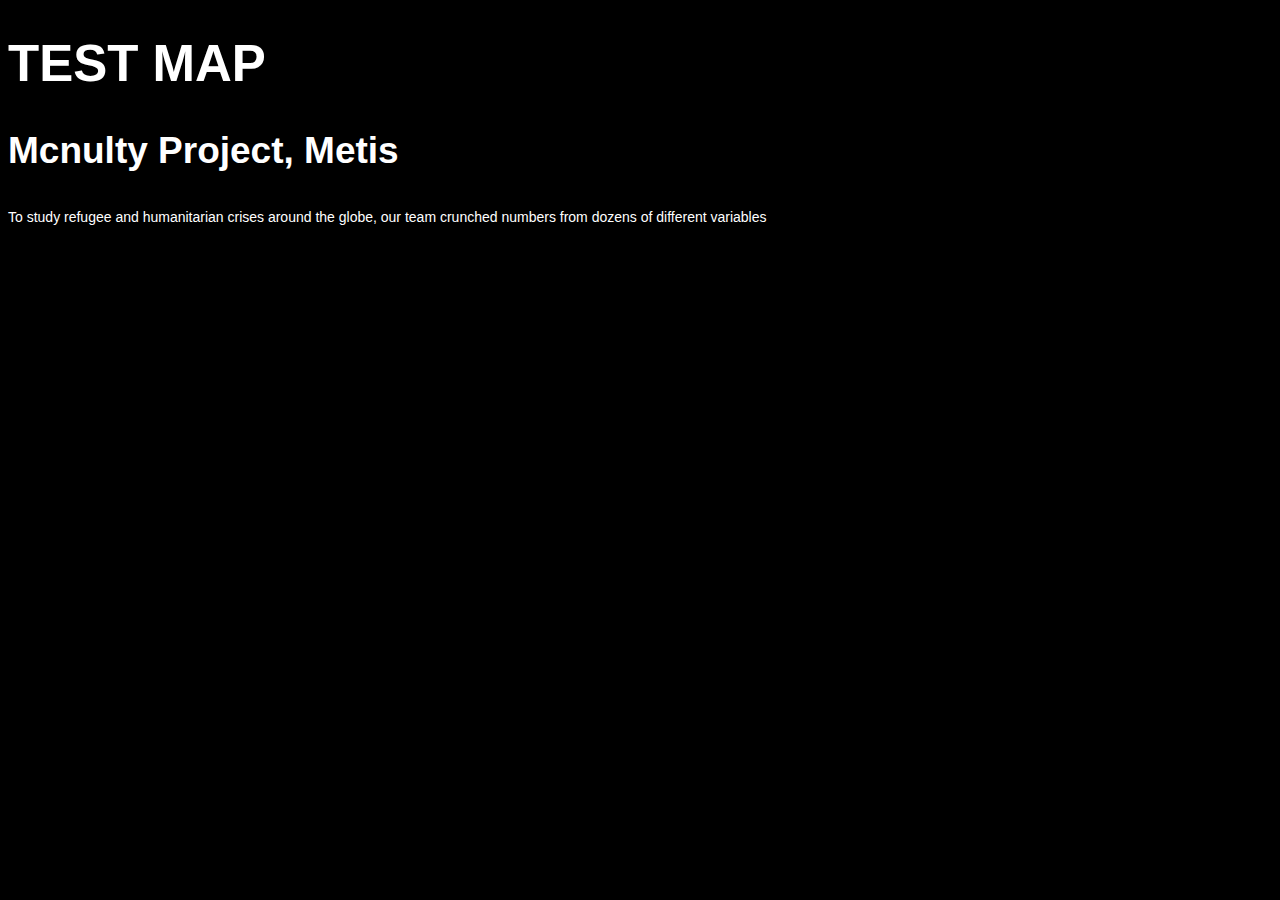
<file: website/index.html>
<!DOCTYPE html>
<!-- The needs, in priority importance:
- I'm assuming we will need to add country data to the .tsv file - is there a better way?
- Countries must be colored by ranking code, right now they're colored in the CSS.
- Pinch and zoom freehand options?
- We'll need to add an info box to appear whenever a country is selected by the dropdown list. 
- We should give the globe the ability to be dragged and clicked. 
- If the CSS starts to become ungainly, move it to a separate file. 
-->
<html lang="en">
<head>
<meta charset="utf-8">
<title>TEST MAP</title>
<script src="http://d3js.org/d3.v3.min.js"></script>
<script src="http://d3js.org/topojson.v1.min.js"></script>
<script src="http://d3js.org/queue.v1.min.js"></script>
</head>
<style type="text/css">

body {
  background: #000000
}

p
  {
  font-size:14px;
  font-family:arial;
  color:white;
  }
h1
  {
  font-size:51px;
  font-family:arial;
  color:white;
  }
h3
  {
  font-size:37px;
  font-family:arial;
  color:white;
  }


.water {
  fill: #00248F;
}

.land {
  stroke: #FFF;
  stroke-width: 0.7px;
}

.land:hover {
  stroke-width: 1px;
}

.focused {
  stroke-width: 1px;
}

select {
  position: absolute;
  top: 20px;
  left: 580px;
  border: solid #ccc 1px;
  padding: 3px;
  box-shadow: inset 1px 1px 2px #ddd8dc;
}

.countryTooltip {
  position: absolute;
  display: none;
  pointer-events: none;
  background: #fff;
  padding: 5px;
  text-align: left;
  border: solid #ccc 1px;
  color: #666;
  font-size: 14px;
  font-family: sans-serif;
}

</style>
<body>
<h1>TEST MAP</h1>
<h3>Mcnulty Project, Metis</h3>
<p>To study refugee and humanitarian crises around the globe, our team crunched numbers from dozens of different variables</p>







  <script>

  var width = 600,
  height = 500,
  sens = 0.25,
  focused;

  //Setting projection. Don't touch this. SERIOUSLY DONT TOUCH THIS OMG 

  var projection = d3.geo.orthographic()
  .scale(245)
  .rotate([0, 0])
  .translate([width / 2, height / 2])
  .clipAngle(90);

  var path = d3.geo.path()
  .projection(projection);

  //SVG container

  var svg = d3.select("body").append("svg")
  .attr("width", width)
  .attr("height", height);



  //Adding water

  svg.append("path")
  .datum({type: "Sphere"})
  .attr("class", "water")
  .attr("d", path);

  var countryTooltip = d3.select("body").append("div").attr("class", "countryTooltip"),
  countryList = d3.select("body").append("select").attr("countryname", "countries");

// This calls up our json and tsv of shapes of countries and their names. 
  queue()
  .defer(d3.json, "https://raw.githubusercontent.com/emilyhoughkovacs/humanitarian_unrest_classifier/master/D3%20index/world-110m.json")
  .defer(d3.tsv, "https://raw.githubusercontent.com/emilyhoughkovacs/humanitarian_unrest_classifier/master/D3%20index/moved.tsv")
  .await(ready);
  //world-110m-country-names.tsv
  //randomnums.tsv
  //Main function

  function ready(error, world, countryData) {

    var countryById = {},
    countries = topojson.feature(world, world.objects.countries).features;

    var colorById = {};
    //Adding countries to select. Don't touch this. 

    countryData.forEach(function(d) {
      countryById[d.id] = d.name;
      colorById[d.id] = d.colortest;
      option = countryList.append("option");
      option.text(d.name);
      option.property("value", d.id)
    });

    // Would we need to put additional country data here? 
    // in the above function we should append the correct colors for the countries from class, so when we create the var "world"

    // Right here is the color testing 
    var colorscale = d3.scale.category20();
    //var colornames = 
    //Drawing countries on the globe. Don't touch this either 


    var world = svg.selectAll("path.land")
    .data(countries)
    .enter().append("path")
    .attr("class", "land")
    .attr("d", path)
    .style("fill", function(d,i) { return colorscale(colorById[d.id]); })
    //Drag event. Modify this here to control the movement of the globe - we want freehand based on the other model, pinch and zoom is dangerous, can we use a JS slider? http://andreruffert.github.io/rangeslider.js/?utm_content=buffer3f382&utm_medium=social&utm_source=twitter.com&utm_campaign=buffer

    .call(d3.behavior.drag()
      .origin(function() { var r = projection.rotate(); return {x: r[0] / sens, y: -r[1] / sens}; })
      .on("drag", function() {
        var rotate = projection.rotate();
        projection.rotate([d3.event.x * sens, -d3.event.y * sens, rotate[2]]);
        svg.selectAll("path.land").attr("d", path);
        svg.selectAll(".focused").classed("focused", focused = false);
      }))

    //Mouse events: Do we want to allow for on-click shifting between country selected? 

    .on("mouseover", function(d) {
      countryTooltip.text(countryById[d.id])
      .style("left", (d3.event.pageX + 7) + "px")
      .style("top", (d3.event.pageY - 15) + "px")
      .style("display", "block")
      .style("opacity", 1);
    })
    .on("mouseout", function(d) {
      countryTooltip.style("opacity", 0)
      .style("display", "none");
    })
    .on("mousemove", function(d) {
      countryTooltip.style("left", (d3.event.pageX + 7) + "px")
      .style("top", (d3.event.pageY - 15) + "px");
    });

    //Country focus on option select. This helps direct the spinning of the globe and centers the country selected on the dropdown menu.
    // Map zooming from mbostock: http://bl.ocks.org/mbostock/6242308

    d3.select("select").on("change", function() {
      var rotate = projection.rotate(),
      focusedCountry = country(countries, this),
      p = d3.geo.centroid(focusedCountry);

      svg.selectAll(".focused").classed("focused", focused = false);

    //Globe rotating: Probably leave this here alone, operates mostly off the dropdown menu 

    (function transition() {
      d3.transition()
      .duration(2500)
      .tween("rotate", function() {
        var r = d3.interpolate(projection.rotate(), [-p[0], -p[1]]);
        return function(t) {
          projection.rotate(r(t));
          svg.selectAll("path").attr("d", path)
          .classed("focused", function(d, i) { return d.id == focusedCountry.id ? focused = d : false; });
        };
      })
      })();
    });

    function country(cnt, sel) { 
      for(var i = 0, l = cnt.length; i < l; i++) {
        if(cnt[i].id == sel.value) {return cnt[i];}
      }
    };

  };
  </script>
</body>
</html>
</file>
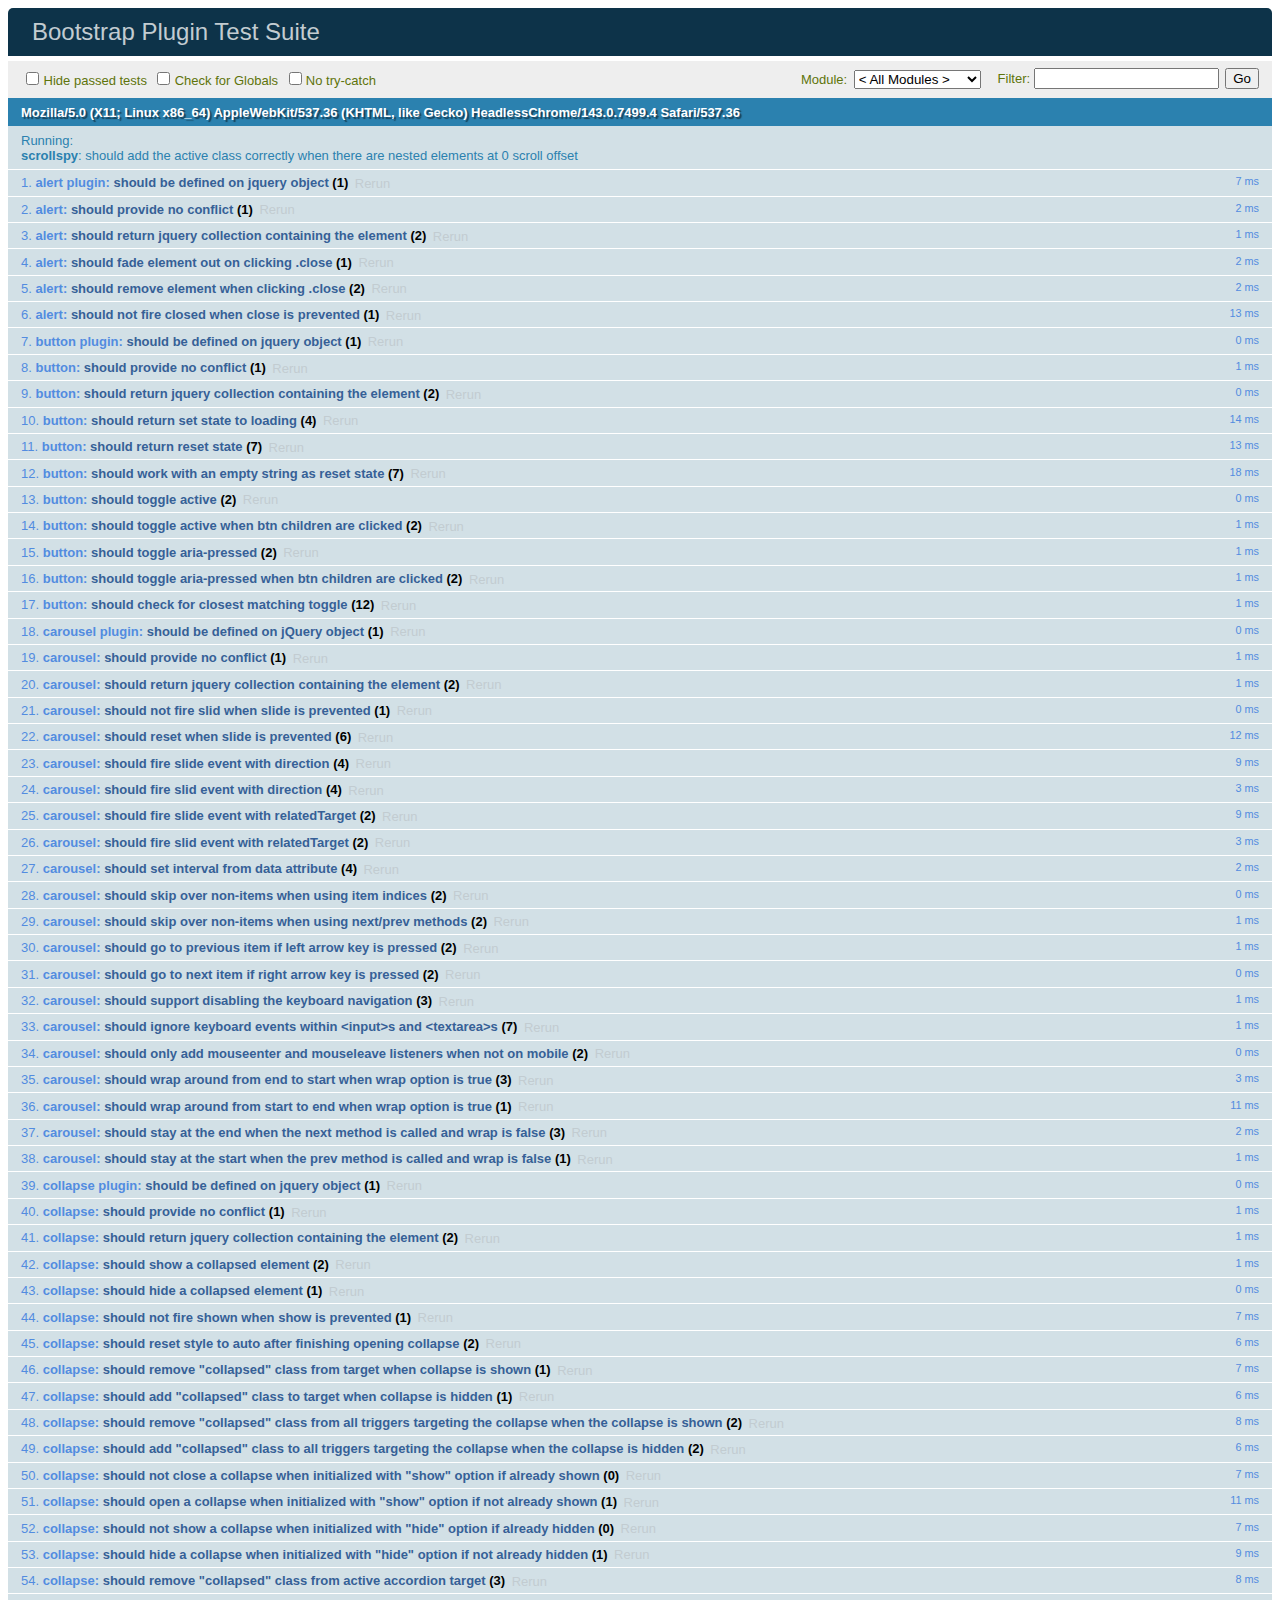
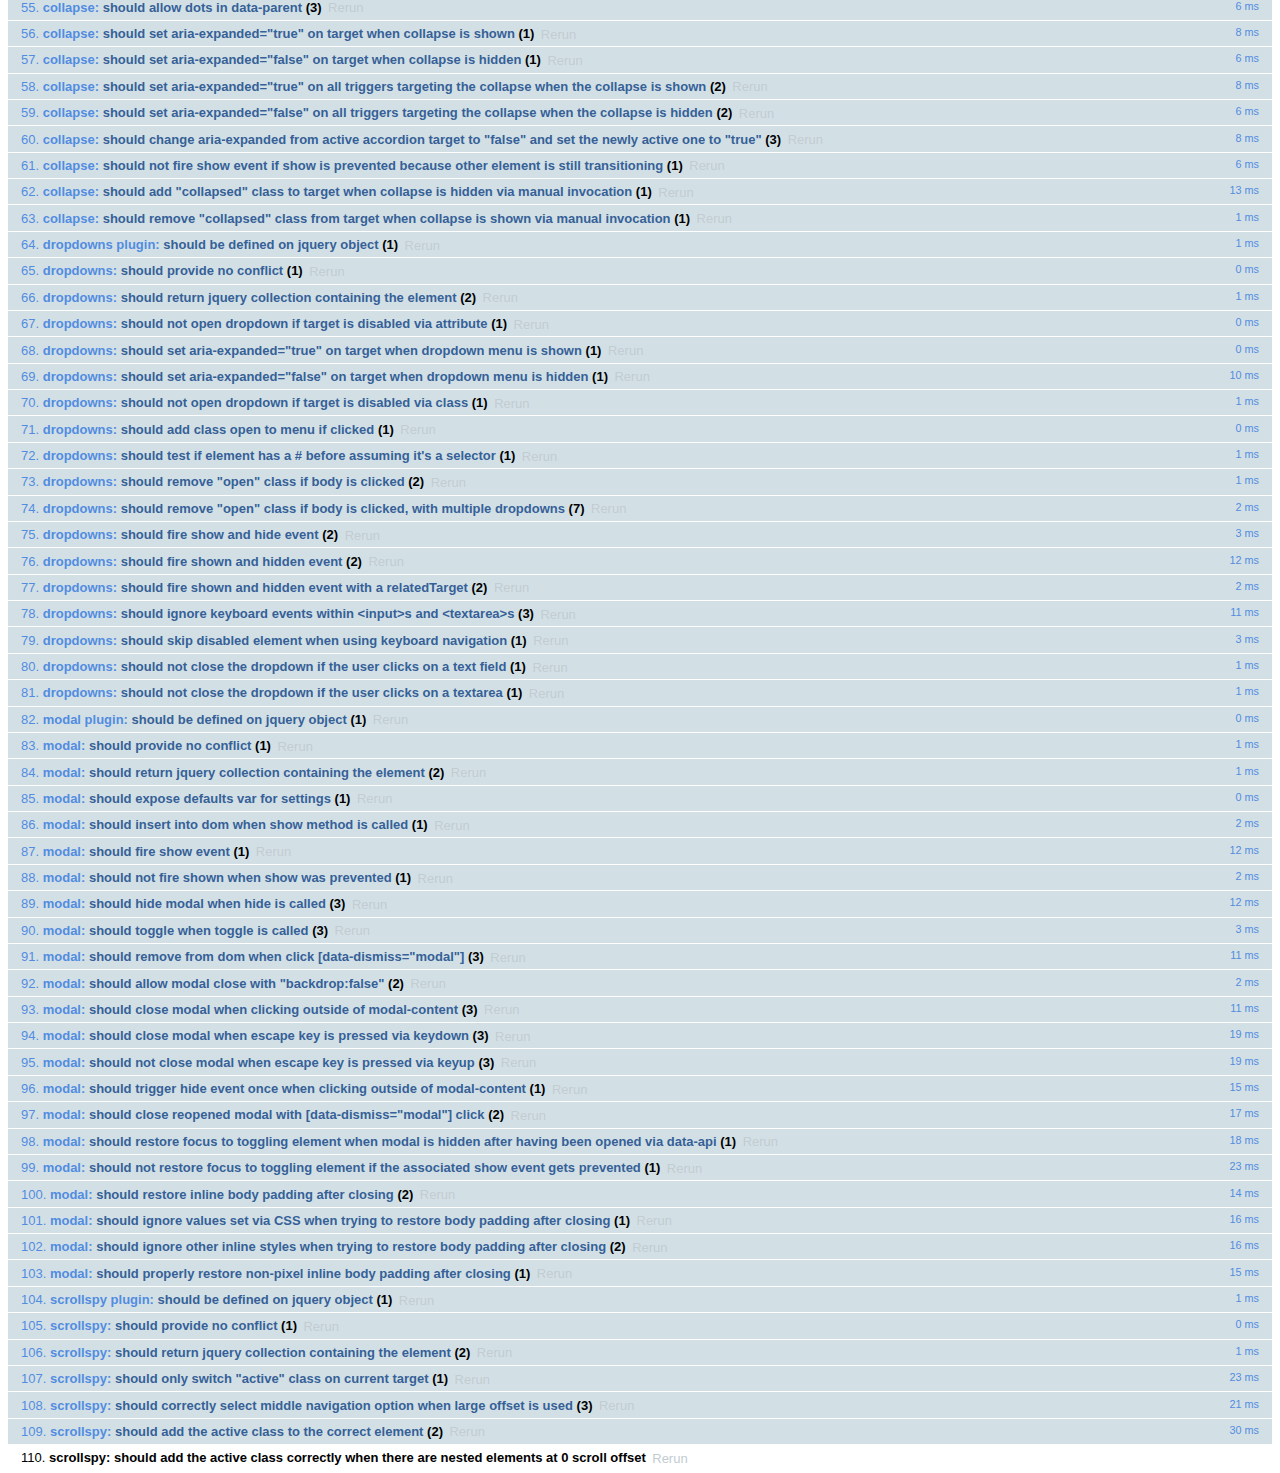
<file: website/bootstrap_site/js/tests/index.html>
<!DOCTYPE html>
<html>
  <head>
    <meta charset="utf-8">
    <title>Bootstrap Plugin Test Suite</title>
    <meta name="viewport" content="width=device-width, initial-scale=1">

    <!-- jQuery -->
    <script src="vendor/jquery.min.js"></script>
    <script>
      // Disable jQuery event aliases to ensure we don't accidentally use any of them
      (function () {
        var eventAliases = [
          'blur',
          'focus',
          'focusin',
          'focusout',
          'load',
          'resize',
          'scroll',
          'unload',
          'click',
          'dblclick',
          'mousedown',
          'mouseup',
          'mousemove',
          'mouseover',
          'mouseout',
          'mouseenter',
          'mouseleave',
          'change',
          'select',
          'submit',
          'keydown',
          'keypress',
          'keyup',
          'error',
          'contextmenu',
          'hover',
          'bind',
          'unbind',
          'delegate',
          'undelegate'
        ]
        for (var i = 0; i < eventAliases.length; i++) {
          $.fn[eventAliases[i]] = undefined
        }
      })()
    </script>

    <!-- QUnit -->
    <link rel="stylesheet" href="vendor/qunit.css" media="screen">
    <script src="vendor/qunit.js"></script>
    <script>
      // See https://github.com/axemclion/grunt-saucelabs#test-result-details-with-qunit
      var log = []
      // Require assert.expect in each test
      QUnit.config.requireExpects = true
      QUnit.done(function (testResults) {
        var tests = []
        for (var i = 0, len = log.length; i < len; i++) {
          var details = log[i]
          tests.push({
            name: details.name,
            result: details.result,
            expected: details.expected,
            actual: details.actual,
            source: details.source
          })
        }
        testResults.tests = tests

        window.global_test_results = testResults
      })

      QUnit.testStart(function (testDetails) {
        $(window).scrollTop(0)
        QUnit.log(function (details) {
          if (!details.result) {
            details.name = testDetails.name
            log.push(details)
          }
        })
      })

      // Cleanup
      QUnit.testDone(function () {
        $('#qunit-fixture').empty()
        $('#modal-test, .modal-backdrop').remove()
      })

      // Display fixture on-screen on iOS to avoid false positives
      if (/iPhone|iPad|iPod/.test(navigator.userAgent)) {
        QUnit.begin(function() {
          $('#qunit-fixture').css({ top: 0, left: 0 })
        })

        QUnit.done(function () {
          $('#qunit-fixture').css({ top: '', left: '' })
        })
      }

      // Disable deprecated global QUnit method aliases in preparation for QUnit v2
      (function () {
        var methodNames = [
          'async',
          'asyncTest',
          'deepEqual',
          'equal',
          'expect',
          'module',
          'notDeepEqual',
          'notEqual',
          'notPropEqual',
          'notStrictEqual',
          'ok',
          'propEqual',
          'push',
          'start',
          'stop',
          'strictEqual',
          'test',
          'throws'
        ];
        for (var i = 0; i < methodNames.length; i++) {
          var methodName = methodNames[i];
          window[methodName] = undefined;
        }
      })();
    </script>

    <!-- Plugin sources -->
    <script>$.support.transition = false</script>
    <script src="../../js/alert.js"></script>
    <script src="../../js/button.js"></script>
    <script src="../../js/carousel.js"></script>
    <script src="../../js/collapse.js"></script>
    <script src="../../js/dropdown.js"></script>
    <script src="../../js/modal.js"></script>
    <script src="../../js/scrollspy.js"></script>
    <script src="../../js/tab.js"></script>
    <script src="../../js/tooltip.js"></script>
    <script src="../../js/popover.js"></script>
    <script src="../../js/affix.js"></script>

    <!-- Unit tests -->
    <script src="unit/alert.js"></script>
    <script src="unit/button.js"></script>
    <script src="unit/carousel.js"></script>
    <script src="unit/collapse.js"></script>
    <script src="unit/dropdown.js"></script>
    <script src="unit/modal.js"></script>
    <script src="unit/scrollspy.js"></script>
    <script src="unit/tab.js"></script>
    <script src="unit/tooltip.js"></script>
    <script src="unit/popover.js"></script>
    <script src="unit/affix.js"></script>

  </head>
  <body>
    <div id="qunit-container">
      <div id="qunit"></div>
      <div id="qunit-fixture"></div>
    </div>
  </body>
</html>
</file>
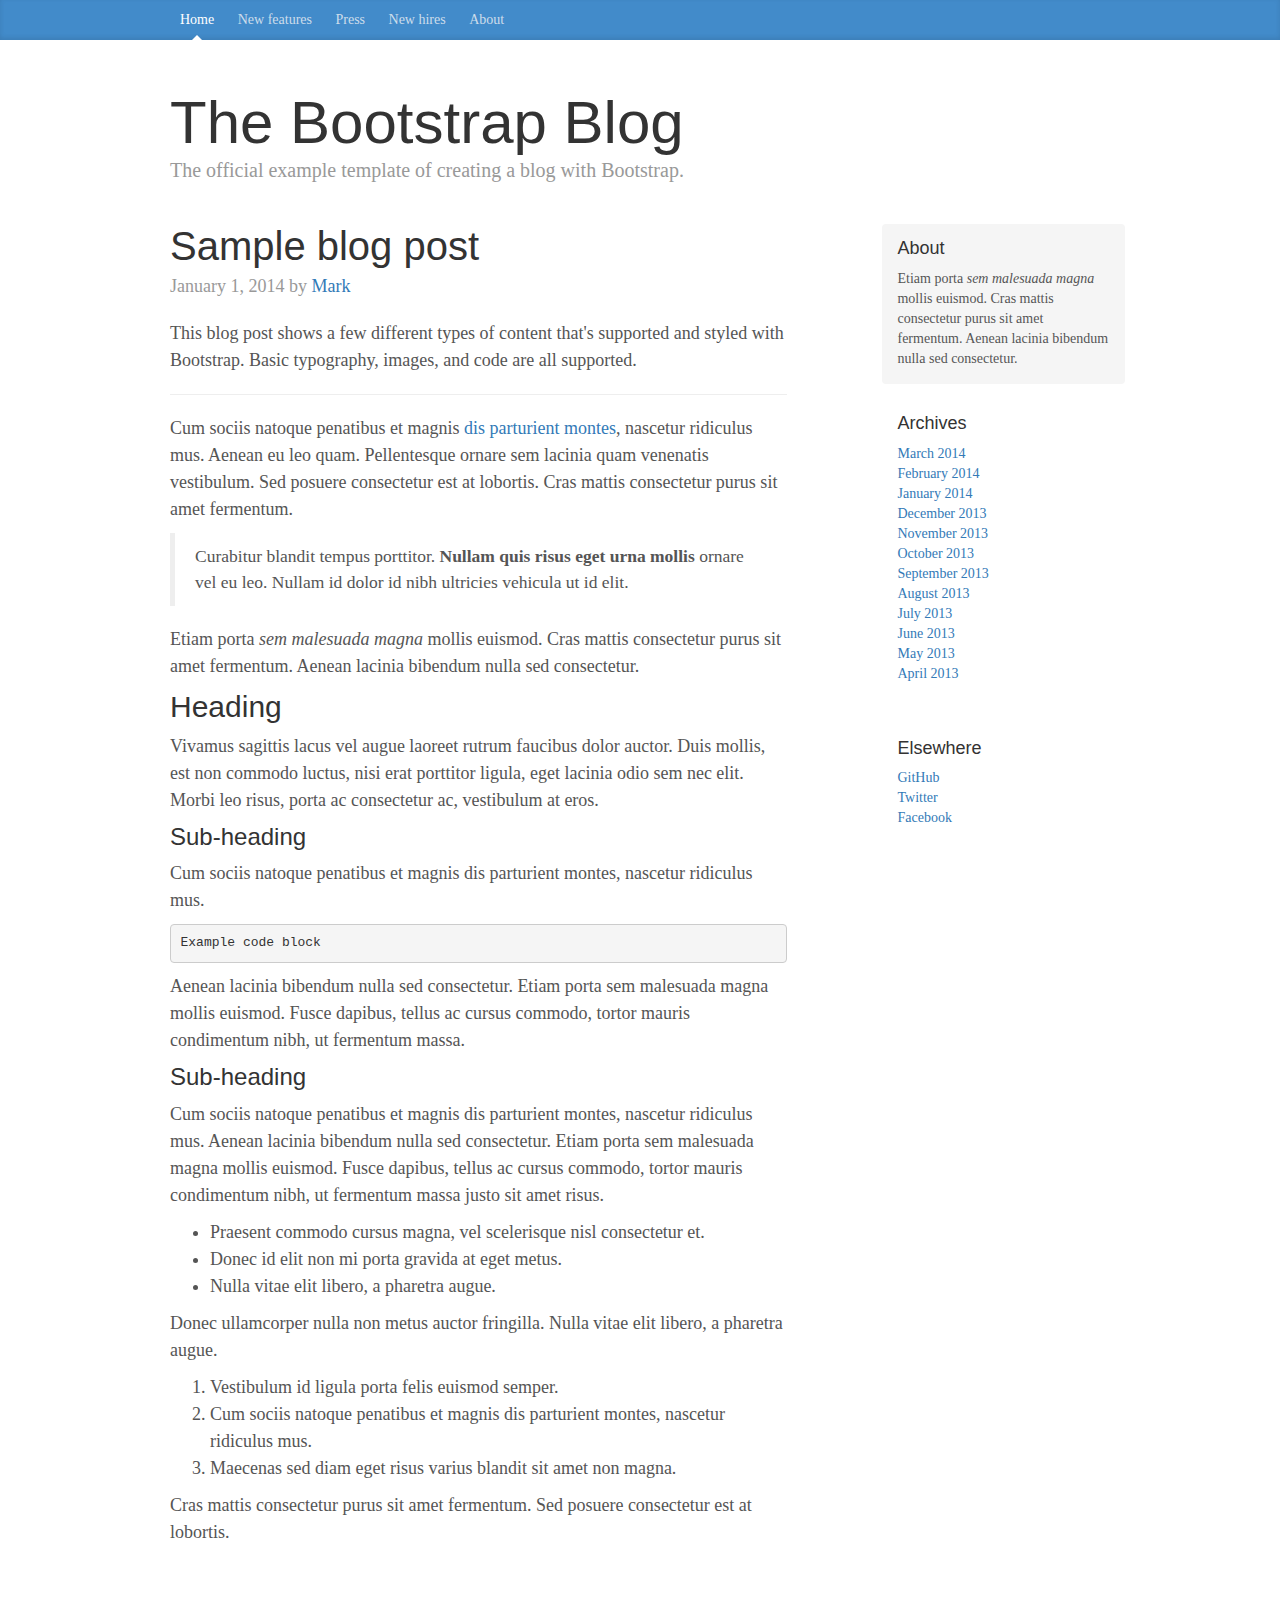
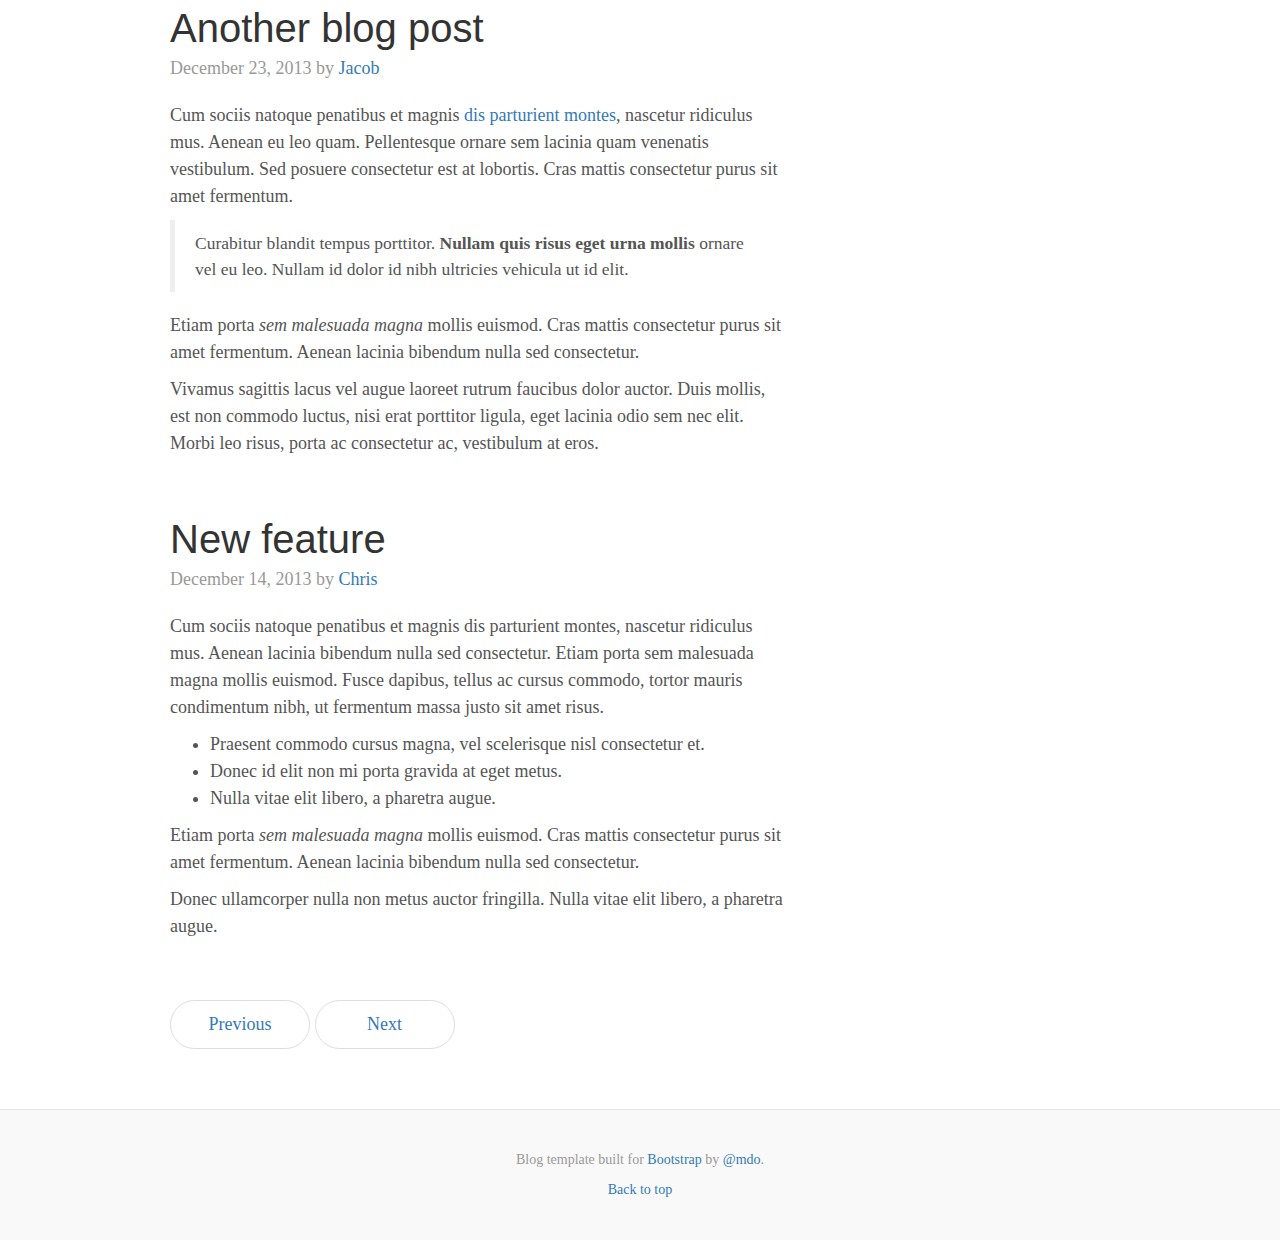
<file: website/bootstrap_site/docs/examples/blog/index.html>
<!DOCTYPE html>
<html lang="en">
  <head>
    <meta charset="utf-8">
    <meta http-equiv="X-UA-Compatible" content="IE=edge">
    <meta name="viewport" content="width=device-width, initial-scale=1">
    <!-- The above 3 meta tags *must* come first in the head; any other head content must come *after* these tags -->
    <meta name="description" content="">
    <meta name="author" content="">
    <link rel="icon" href="../../favicon.ico">

    <title>Blog Template for Bootstrap</title>

    <!-- Bootstrap core CSS -->
    <link href="../../dist/css/bootstrap.min.css" rel="stylesheet">

    <!-- IE10 viewport hack for Surface/desktop Windows 8 bug -->
    <link href="../../assets/css/ie10-viewport-bug-workaround.css" rel="stylesheet">

    <!-- Custom styles for this template -->
    <link href="blog.css" rel="stylesheet">

    <!-- Just for debugging purposes. Don't actually copy these 2 lines! -->
    <!--[if lt IE 9]><script src="../../assets/js/ie8-responsive-file-warning.js"></script><![endif]-->
    <script src="../../assets/js/ie-emulation-modes-warning.js"></script>

    <!-- HTML5 shim and Respond.js for IE8 support of HTML5 elements and media queries -->
    <!--[if lt IE 9]>
      <script src="https://oss.maxcdn.com/html5shiv/3.7.2/html5shiv.min.js"></script>
      <script src="https://oss.maxcdn.com/respond/1.4.2/respond.min.js"></script>
    <![endif]-->
  </head>

  <body>

    <div class="blog-masthead">
      <div class="container">
        <nav class="blog-nav">
          <a class="blog-nav-item active" href="#">Home</a>
          <a class="blog-nav-item" href="#">New features</a>
          <a class="blog-nav-item" href="#">Press</a>
          <a class="blog-nav-item" href="#">New hires</a>
          <a class="blog-nav-item" href="#">About</a>
        </nav>
      </div>
    </div>

    <div class="container">

      <div class="blog-header">
        <h1 class="blog-title">The Bootstrap Blog</h1>
        <p class="lead blog-description">The official example template of creating a blog with Bootstrap.</p>
      </div>

      <div class="row">

        <div class="col-sm-8 blog-main">

          <div class="blog-post">
            <h2 class="blog-post-title">Sample blog post</h2>
            <p class="blog-post-meta">January 1, 2014 by <a href="#">Mark</a></p>

            <p>This blog post shows a few different types of content that's supported and styled with Bootstrap. Basic typography, images, and code are all supported.</p>
            <hr>
            <p>Cum sociis natoque penatibus et magnis <a href="#">dis parturient montes</a>, nascetur ridiculus mus. Aenean eu leo quam. Pellentesque ornare sem lacinia quam venenatis vestibulum. Sed posuere consectetur est at lobortis. Cras mattis consectetur purus sit amet fermentum.</p>
            <blockquote>
              <p>Curabitur blandit tempus porttitor. <strong>Nullam quis risus eget urna mollis</strong> ornare vel eu leo. Nullam id dolor id nibh ultricies vehicula ut id elit.</p>
            </blockquote>
            <p>Etiam porta <em>sem malesuada magna</em> mollis euismod. Cras mattis consectetur purus sit amet fermentum. Aenean lacinia bibendum nulla sed consectetur.</p>
            <h2>Heading</h2>
            <p>Vivamus sagittis lacus vel augue laoreet rutrum faucibus dolor auctor. Duis mollis, est non commodo luctus, nisi erat porttitor ligula, eget lacinia odio sem nec elit. Morbi leo risus, porta ac consectetur ac, vestibulum at eros.</p>
            <h3>Sub-heading</h3>
            <p>Cum sociis natoque penatibus et magnis dis parturient montes, nascetur ridiculus mus.</p>
            <pre><code>Example code block</code></pre>
            <p>Aenean lacinia bibendum nulla sed consectetur. Etiam porta sem malesuada magna mollis euismod. Fusce dapibus, tellus ac cursus commodo, tortor mauris condimentum nibh, ut fermentum massa.</p>
            <h3>Sub-heading</h3>
            <p>Cum sociis natoque penatibus et magnis dis parturient montes, nascetur ridiculus mus. Aenean lacinia bibendum nulla sed consectetur. Etiam porta sem malesuada magna mollis euismod. Fusce dapibus, tellus ac cursus commodo, tortor mauris condimentum nibh, ut fermentum massa justo sit amet risus.</p>
            <ul>
              <li>Praesent commodo cursus magna, vel scelerisque nisl consectetur et.</li>
              <li>Donec id elit non mi porta gravida at eget metus.</li>
              <li>Nulla vitae elit libero, a pharetra augue.</li>
            </ul>
            <p>Donec ullamcorper nulla non metus auctor fringilla. Nulla vitae elit libero, a pharetra augue.</p>
            <ol>
              <li>Vestibulum id ligula porta felis euismod semper.</li>
              <li>Cum sociis natoque penatibus et magnis dis parturient montes, nascetur ridiculus mus.</li>
              <li>Maecenas sed diam eget risus varius blandit sit amet non magna.</li>
            </ol>
            <p>Cras mattis consectetur purus sit amet fermentum. Sed posuere consectetur est at lobortis.</p>
          </div><!-- /.blog-post -->

          <div class="blog-post">
            <h2 class="blog-post-title">Another blog post</h2>
            <p class="blog-post-meta">December 23, 2013 by <a href="#">Jacob</a></p>

            <p>Cum sociis natoque penatibus et magnis <a href="#">dis parturient montes</a>, nascetur ridiculus mus. Aenean eu leo quam. Pellentesque ornare sem lacinia quam venenatis vestibulum. Sed posuere consectetur est at lobortis. Cras mattis consectetur purus sit amet fermentum.</p>
            <blockquote>
              <p>Curabitur blandit tempus porttitor. <strong>Nullam quis risus eget urna mollis</strong> ornare vel eu leo. Nullam id dolor id nibh ultricies vehicula ut id elit.</p>
            </blockquote>
            <p>Etiam porta <em>sem malesuada magna</em> mollis euismod. Cras mattis consectetur purus sit amet fermentum. Aenean lacinia bibendum nulla sed consectetur.</p>
            <p>Vivamus sagittis lacus vel augue laoreet rutrum faucibus dolor auctor. Duis mollis, est non commodo luctus, nisi erat porttitor ligula, eget lacinia odio sem nec elit. Morbi leo risus, porta ac consectetur ac, vestibulum at eros.</p>
          </div><!-- /.blog-post -->

          <div class="blog-post">
            <h2 class="blog-post-title">New feature</h2>
            <p class="blog-post-meta">December 14, 2013 by <a href="#">Chris</a></p>

            <p>Cum sociis natoque penatibus et magnis dis parturient montes, nascetur ridiculus mus. Aenean lacinia bibendum nulla sed consectetur. Etiam porta sem malesuada magna mollis euismod. Fusce dapibus, tellus ac cursus commodo, tortor mauris condimentum nibh, ut fermentum massa justo sit amet risus.</p>
            <ul>
              <li>Praesent commodo cursus magna, vel scelerisque nisl consectetur et.</li>
              <li>Donec id elit non mi porta gravida at eget metus.</li>
              <li>Nulla vitae elit libero, a pharetra augue.</li>
            </ul>
            <p>Etiam porta <em>sem malesuada magna</em> mollis euismod. Cras mattis consectetur purus sit amet fermentum. Aenean lacinia bibendum nulla sed consectetur.</p>
            <p>Donec ullamcorper nulla non metus auctor fringilla. Nulla vitae elit libero, a pharetra augue.</p>
          </div><!-- /.blog-post -->

          <nav>
            <ul class="pager">
              <li><a href="#">Previous</a></li>
              <li><a href="#">Next</a></li>
            </ul>
          </nav>

        </div><!-- /.blog-main -->

        <div class="col-sm-3 col-sm-offset-1 blog-sidebar">
          <div class="sidebar-module sidebar-module-inset">
            <h4>About</h4>
            <p>Etiam porta <em>sem malesuada magna</em> mollis euismod. Cras mattis consectetur purus sit amet fermentum. Aenean lacinia bibendum nulla sed consectetur.</p>
          </div>
          <div class="sidebar-module">
            <h4>Archives</h4>
            <ol class="list-unstyled">
              <li><a href="#">March 2014</a></li>
              <li><a href="#">February 2014</a></li>
              <li><a href="#">January 2014</a></li>
              <li><a href="#">December 2013</a></li>
              <li><a href="#">November 2013</a></li>
              <li><a href="#">October 2013</a></li>
              <li><a href="#">September 2013</a></li>
              <li><a href="#">August 2013</a></li>
              <li><a href="#">July 2013</a></li>
              <li><a href="#">June 2013</a></li>
              <li><a href="#">May 2013</a></li>
              <li><a href="#">April 2013</a></li>
            </ol>
          </div>
          <div class="sidebar-module">
            <h4>Elsewhere</h4>
            <ol class="list-unstyled">
              <li><a href="#">GitHub</a></li>
              <li><a href="#">Twitter</a></li>
              <li><a href="#">Facebook</a></li>
            </ol>
          </div>
        </div><!-- /.blog-sidebar -->

      </div><!-- /.row -->

    </div><!-- /.container -->

    <footer class="blog-footer">
      <p>Blog template built for <a href="http://getbootstrap.com">Bootstrap</a> by <a href="https://twitter.com/mdo">@mdo</a>.</p>
      <p>
        <a href="#">Back to top</a>
      </p>
    </footer>


    <!-- Bootstrap core JavaScript
    ================================================== -->
    <!-- Placed at the end of the document so the pages load faster -->
    <script src="https://ajax.googleapis.com/ajax/libs/jquery/1.11.3/jquery.min.js"></script>
    <script>window.jQuery || document.write('<script src="../../assets/js/vendor/jquery.min.js"><\/script>')</script>
    <script src="../../dist/js/bootstrap.min.js"></script>
    <!-- IE10 viewport hack for Surface/desktop Windows 8 bug -->
    <script src="../../assets/js/ie10-viewport-bug-workaround.js"></script>
  </body>
</html>
</file>
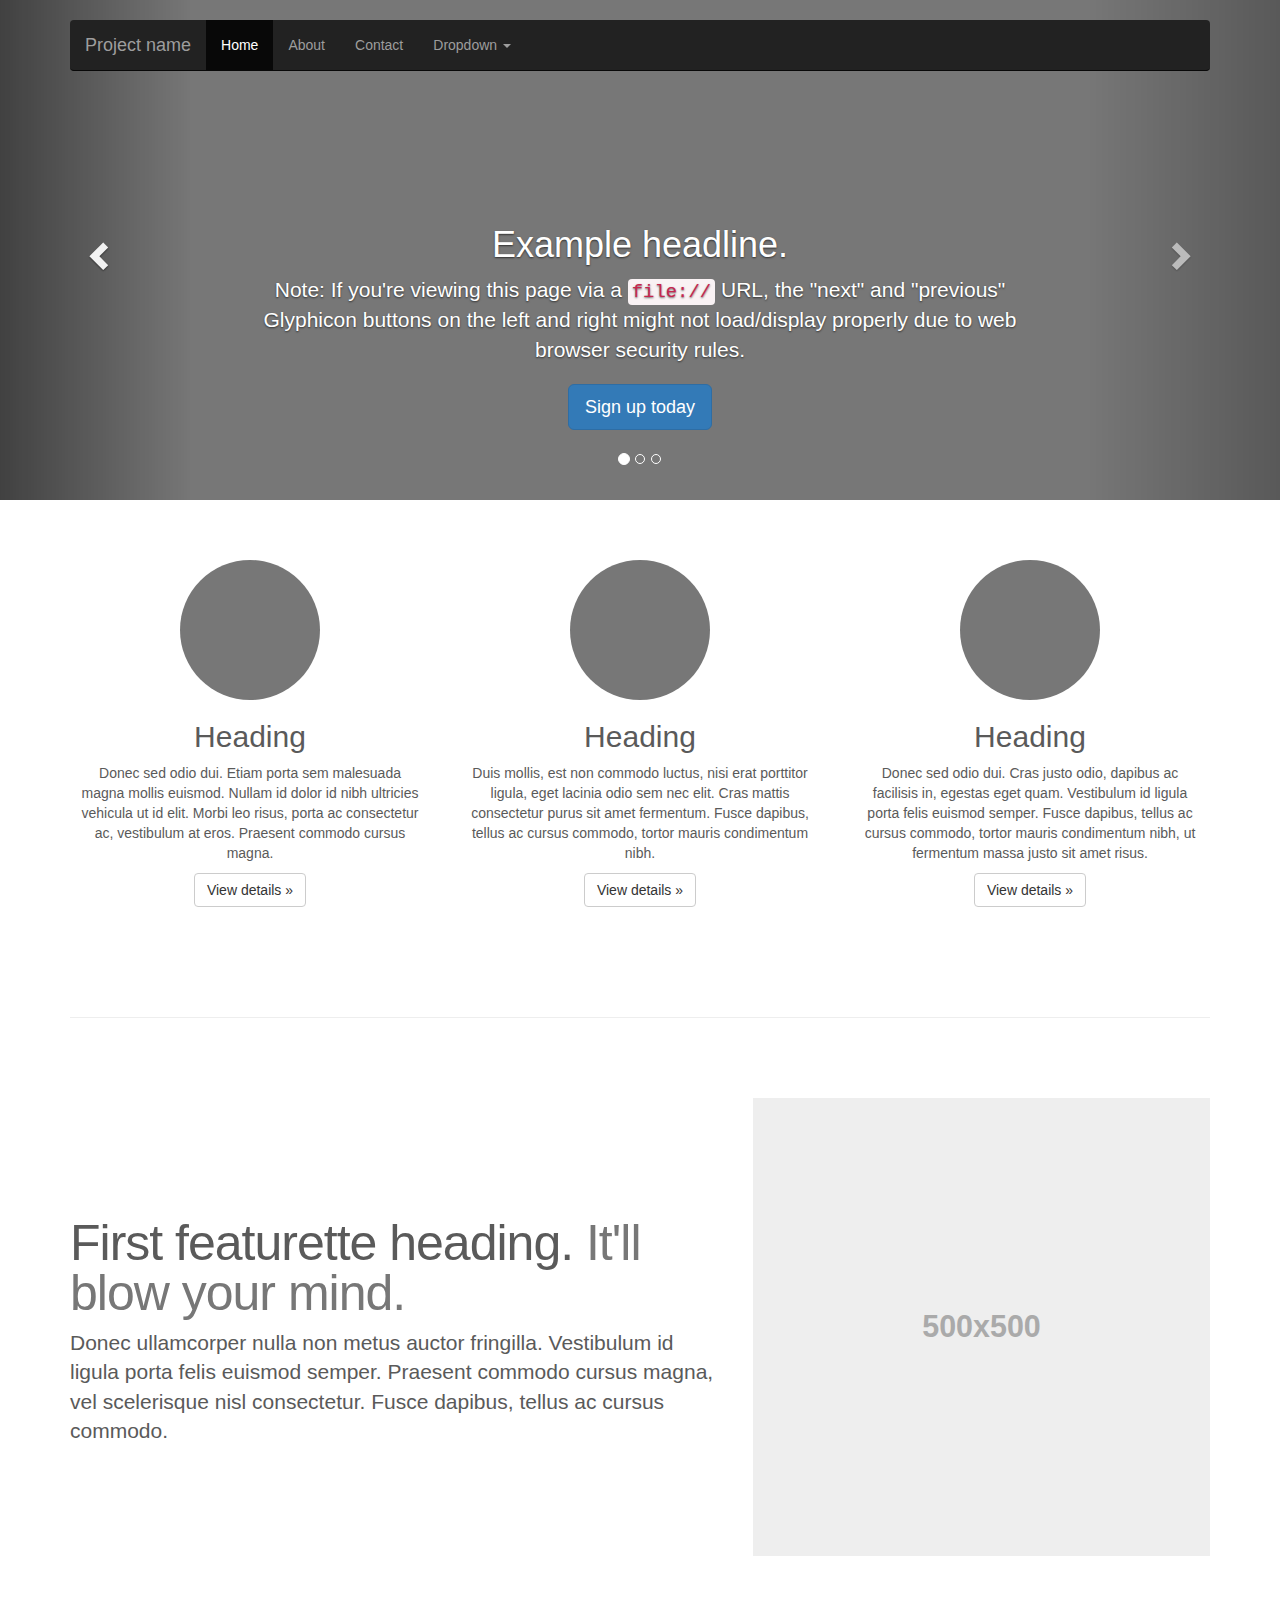
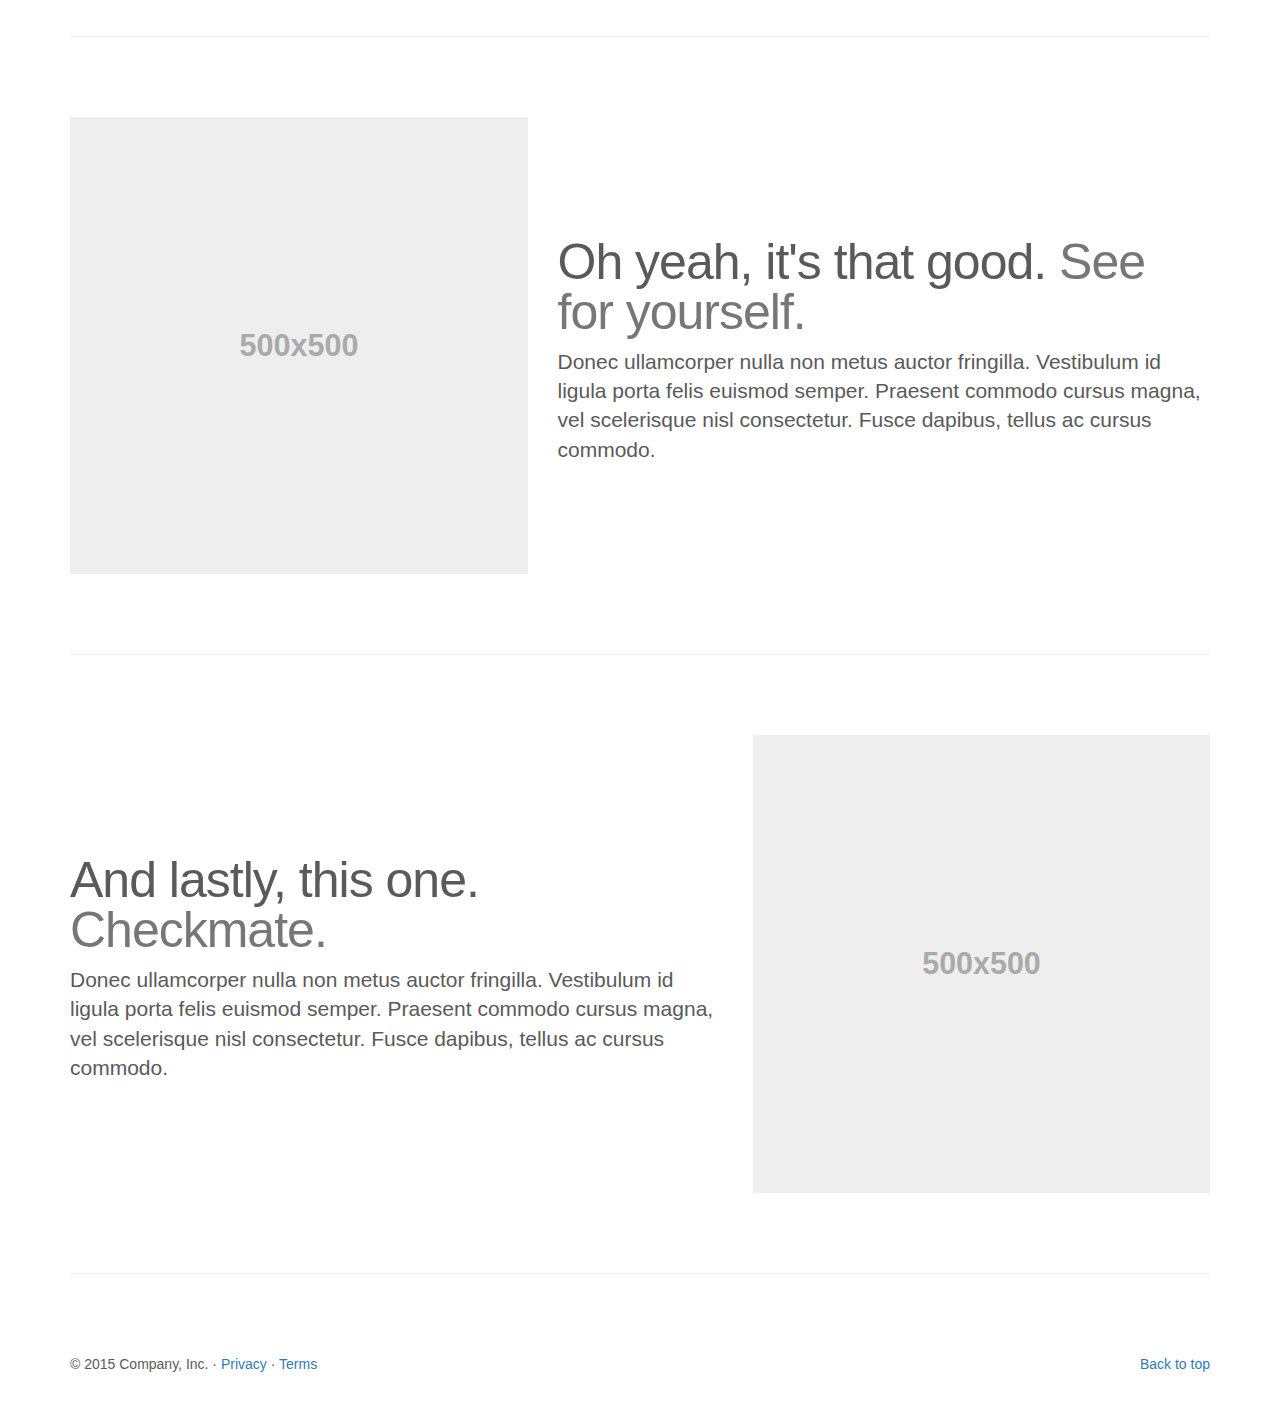
<file: website/bootstrap_site/docs/examples/carousel/index.html>
<!DOCTYPE html>
<html lang="en">
  <head>
    <meta charset="utf-8">
    <meta http-equiv="X-UA-Compatible" content="IE=edge">
    <meta name="viewport" content="width=device-width, initial-scale=1">
    <!-- The above 3 meta tags *must* come first in the head; any other head content must come *after* these tags -->
    <meta name="description" content="">
    <meta name="author" content="">
    <link rel="icon" href="../../favicon.ico">

    <title>Carousel Template for Bootstrap</title>

    <!-- Bootstrap core CSS -->
    <link href="../../dist/css/bootstrap.min.css" rel="stylesheet">

    <!-- IE10 viewport hack for Surface/desktop Windows 8 bug -->
    <link href="../../assets/css/ie10-viewport-bug-workaround.css" rel="stylesheet">

    <!-- Just for debugging purposes. Don't actually copy these 2 lines! -->
    <!--[if lt IE 9]><script src="../../assets/js/ie8-responsive-file-warning.js"></script><![endif]-->
    <script src="../../assets/js/ie-emulation-modes-warning.js"></script>

    <!-- HTML5 shim and Respond.js for IE8 support of HTML5 elements and media queries -->
    <!--[if lt IE 9]>
      <script src="https://oss.maxcdn.com/html5shiv/3.7.2/html5shiv.min.js"></script>
      <script src="https://oss.maxcdn.com/respond/1.4.2/respond.min.js"></script>
    <![endif]-->

    <!-- Custom styles for this template -->
    <link href="carousel.css" rel="stylesheet">
  </head>
<!-- NAVBAR
================================================== -->
  <body>
    <div class="navbar-wrapper">
      <div class="container">

        <nav class="navbar navbar-inverse navbar-static-top">
          <div class="container">
            <div class="navbar-header">
              <button type="button" class="navbar-toggle collapsed" data-toggle="collapse" data-target="#navbar" aria-expanded="false" aria-controls="navbar">
                <span class="sr-only">Toggle navigation</span>
                <span class="icon-bar"></span>
                <span class="icon-bar"></span>
                <span class="icon-bar"></span>
              </button>
              <a class="navbar-brand" href="#">Project name</a>
            </div>
            <div id="navbar" class="navbar-collapse collapse">
              <ul class="nav navbar-nav">
                <li class="active"><a href="#">Home</a></li>
                <li><a href="#about">About</a></li>
                <li><a href="#contact">Contact</a></li>
                <li class="dropdown">
                  <a href="#" class="dropdown-toggle" data-toggle="dropdown" role="button" aria-haspopup="true" aria-expanded="false">Dropdown <span class="caret"></span></a>
                  <ul class="dropdown-menu">
                    <li><a href="#">Action</a></li>
                    <li><a href="#">Another action</a></li>
                    <li><a href="#">Something else here</a></li>
                    <li role="separator" class="divider"></li>
                    <li class="dropdown-header">Nav header</li>
                    <li><a href="#">Separated link</a></li>
                    <li><a href="#">One more separated link</a></li>
                  </ul>
                </li>
              </ul>
            </div>
          </div>
        </nav>

      </div>
    </div>


    <!-- Carousel
    ================================================== -->
    <div id="myCarousel" class="carousel slide" data-ride="carousel">
      <!-- Indicators -->
      <ol class="carousel-indicators">
        <li data-target="#myCarousel" data-slide-to="0" class="active"></li>
        <li data-target="#myCarousel" data-slide-to="1"></li>
        <li data-target="#myCarousel" data-slide-to="2"></li>
      </ol>
      <div class="carousel-inner" role="listbox">
        <div class="item active">
          <img class="first-slide" src="[data-uri]" alt="First slide">
          <div class="container">
            <div class="carousel-caption">
              <h1>Example headline.</h1>
              <p>Note: If you're viewing this page via a <code>file://</code> URL, the "next" and "previous" Glyphicon buttons on the left and right might not load/display properly due to web browser security rules.</p>
              <p><a class="btn btn-lg btn-primary" href="#" role="button">Sign up today</a></p>
            </div>
          </div>
        </div>
        <div class="item">
          <img class="second-slide" src="[data-uri]" alt="Second slide">
          <div class="container">
            <div class="carousel-caption">
              <h1>Another example headline.</h1>
              <p>Cras justo odio, dapibus ac facilisis in, egestas eget quam. Donec id elit non mi porta gravida at eget metus. Nullam id dolor id nibh ultricies vehicula ut id elit.</p>
              <p><a class="btn btn-lg btn-primary" href="#" role="button">Learn more</a></p>
            </div>
          </div>
        </div>
        <div class="item">
          <img class="third-slide" src="[data-uri]" alt="Third slide">
          <div class="container">
            <div class="carousel-caption">
              <h1>One more for good measure.</h1>
              <p>Cras justo odio, dapibus ac facilisis in, egestas eget quam. Donec id elit non mi porta gravida at eget metus. Nullam id dolor id nibh ultricies vehicula ut id elit.</p>
              <p><a class="btn btn-lg btn-primary" href="#" role="button">Browse gallery</a></p>
            </div>
          </div>
        </div>
      </div>
      <a class="left carousel-control" href="#myCarousel" role="button" data-slide="prev">
        <span class="glyphicon glyphicon-chevron-left" aria-hidden="true"></span>
        <span class="sr-only">Previous</span>
      </a>
      <a class="right carousel-control" href="#myCarousel" role="button" data-slide="next">
        <span class="glyphicon glyphicon-chevron-right" aria-hidden="true"></span>
        <span class="sr-only">Next</span>
      </a>
    </div><!-- /.carousel -->


    <!-- Marketing messaging and featurettes
    ================================================== -->
    <!-- Wrap the rest of the page in another container to center all the content. -->

    <div class="container marketing">

      <!-- Three columns of text below the carousel -->
      <div class="row">
        <div class="col-lg-4">
          <img class="img-circle" src="[data-uri]" alt="Generic placeholder image" width="140" height="140">
          <h2>Heading</h2>
          <p>Donec sed odio dui. Etiam porta sem malesuada magna mollis euismod. Nullam id dolor id nibh ultricies vehicula ut id elit. Morbi leo risus, porta ac consectetur ac, vestibulum at eros. Praesent commodo cursus magna.</p>
          <p><a class="btn btn-default" href="#" role="button">View details &raquo;</a></p>
        </div><!-- /.col-lg-4 -->
        <div class="col-lg-4">
          <img class="img-circle" src="[data-uri]" alt="Generic placeholder image" width="140" height="140">
          <h2>Heading</h2>
          <p>Duis mollis, est non commodo luctus, nisi erat porttitor ligula, eget lacinia odio sem nec elit. Cras mattis consectetur purus sit amet fermentum. Fusce dapibus, tellus ac cursus commodo, tortor mauris condimentum nibh.</p>
          <p><a class="btn btn-default" href="#" role="button">View details &raquo;</a></p>
        </div><!-- /.col-lg-4 -->
        <div class="col-lg-4">
          <img class="img-circle" src="[data-uri]" alt="Generic placeholder image" width="140" height="140">
          <h2>Heading</h2>
          <p>Donec sed odio dui. Cras justo odio, dapibus ac facilisis in, egestas eget quam. Vestibulum id ligula porta felis euismod semper. Fusce dapibus, tellus ac cursus commodo, tortor mauris condimentum nibh, ut fermentum massa justo sit amet risus.</p>
          <p><a class="btn btn-default" href="#" role="button">View details &raquo;</a></p>
        </div><!-- /.col-lg-4 -->
      </div><!-- /.row -->


      <!-- START THE FEATURETTES -->

      <hr class="featurette-divider">

      <div class="row featurette">
        <div class="col-md-7">
          <h2 class="featurette-heading">First featurette heading. <span class="text-muted">It'll blow your mind.</span></h2>
          <p class="lead">Donec ullamcorper nulla non metus auctor fringilla. Vestibulum id ligula porta felis euismod semper. Praesent commodo cursus magna, vel scelerisque nisl consectetur. Fusce dapibus, tellus ac cursus commodo.</p>
        </div>
        <div class="col-md-5">
          <img class="featurette-image img-responsive center-block" data-src="holder.js/500x500/auto" alt="Generic placeholder image">
        </div>
      </div>

      <hr class="featurette-divider">

      <div class="row featurette">
        <div class="col-md-7 col-md-push-5">
          <h2 class="featurette-heading">Oh yeah, it's that good. <span class="text-muted">See for yourself.</span></h2>
          <p class="lead">Donec ullamcorper nulla non metus auctor fringilla. Vestibulum id ligula porta felis euismod semper. Praesent commodo cursus magna, vel scelerisque nisl consectetur. Fusce dapibus, tellus ac cursus commodo.</p>
        </div>
        <div class="col-md-5 col-md-pull-7">
          <img class="featurette-image img-responsive center-block" data-src="holder.js/500x500/auto" alt="Generic placeholder image">
        </div>
      </div>

      <hr class="featurette-divider">

      <div class="row featurette">
        <div class="col-md-7">
          <h2 class="featurette-heading">And lastly, this one. <span class="text-muted">Checkmate.</span></h2>
          <p class="lead">Donec ullamcorper nulla non metus auctor fringilla. Vestibulum id ligula porta felis euismod semper. Praesent commodo cursus magna, vel scelerisque nisl consectetur. Fusce dapibus, tellus ac cursus commodo.</p>
        </div>
        <div class="col-md-5">
          <img class="featurette-image img-responsive center-block" data-src="holder.js/500x500/auto" alt="Generic placeholder image">
        </div>
      </div>

      <hr class="featurette-divider">

      <!-- /END THE FEATURETTES -->


      <!-- FOOTER -->
      <footer>
        <p class="pull-right"><a href="#">Back to top</a></p>
        <p>&copy; 2015 Company, Inc. &middot; <a href="#">Privacy</a> &middot; <a href="#">Terms</a></p>
      </footer>

    </div><!-- /.container -->


    <!-- Bootstrap core JavaScript
    ================================================== -->
    <!-- Placed at the end of the document so the pages load faster -->
    <script src="https://ajax.googleapis.com/ajax/libs/jquery/1.11.3/jquery.min.js"></script>
    <script>window.jQuery || document.write('<script src="../../assets/js/vendor/jquery.min.js"><\/script>')</script>
    <script src="../../dist/js/bootstrap.min.js"></script>
    <!-- Just to make our placeholder images work. Don't actually copy the next line! -->
    <script src="../../assets/js/vendor/holder.min.js"></script>
    <!-- IE10 viewport hack for Surface/desktop Windows 8 bug -->
    <script src="../../assets/js/ie10-viewport-bug-workaround.js"></script>
  </body>
</html>
</file>
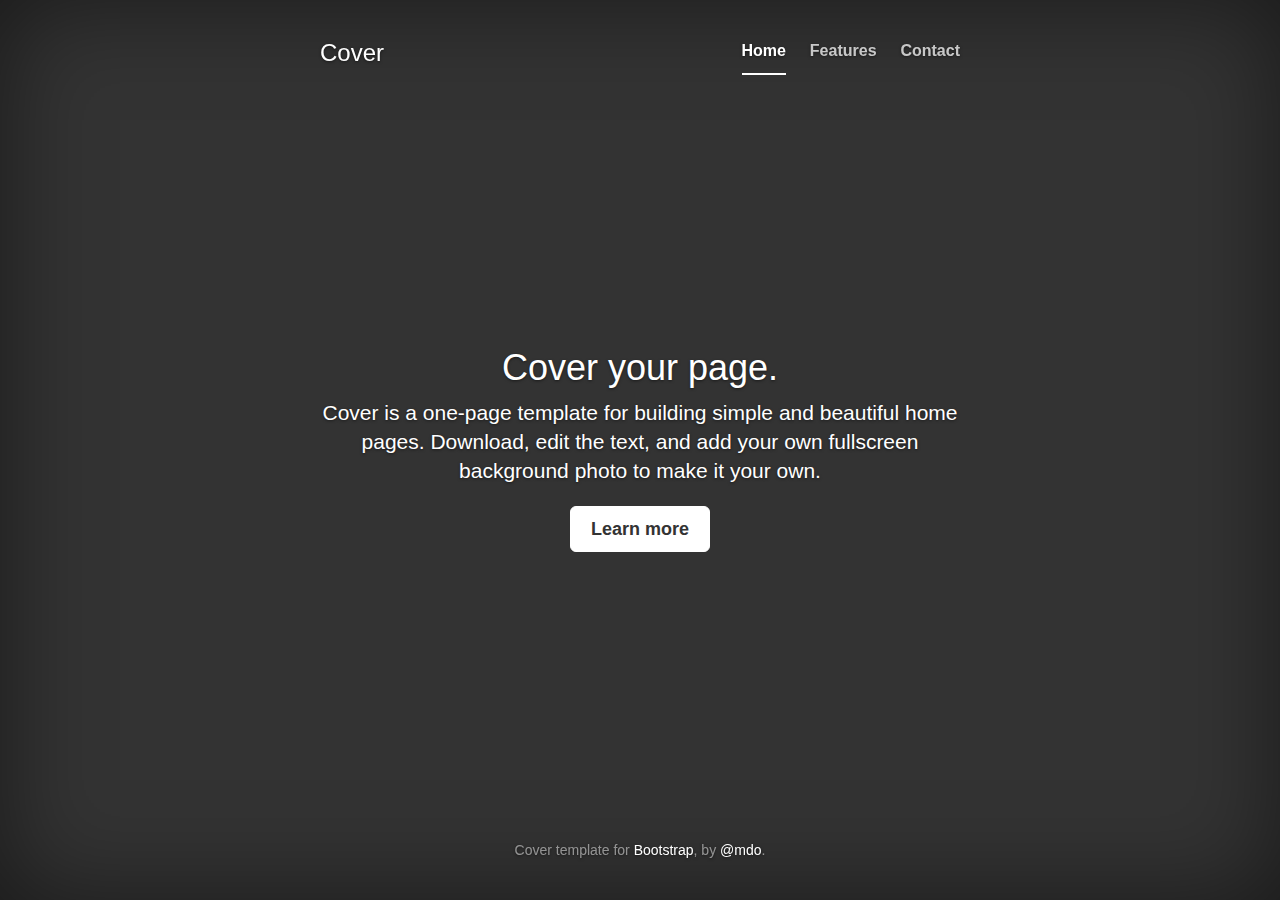
<file: website/bootstrap_site/docs/examples/cover/index.html>
<!DOCTYPE html>
<html lang="en">
  <head>
    <meta charset="utf-8">
    <meta http-equiv="X-UA-Compatible" content="IE=edge">
    <meta name="viewport" content="width=device-width, initial-scale=1">
    <!-- The above 3 meta tags *must* come first in the head; any other head content must come *after* these tags -->
    <meta name="description" content="">
    <meta name="author" content="">
    <link rel="icon" href="../../favicon.ico">

    <title>Cover Template for Bootstrap</title>

    <!-- Bootstrap core CSS -->
    <link href="../../dist/css/bootstrap.min.css" rel="stylesheet">

    <!-- IE10 viewport hack for Surface/desktop Windows 8 bug -->
    <link href="../../assets/css/ie10-viewport-bug-workaround.css" rel="stylesheet">

    <!-- Custom styles for this template -->
    <link href="cover.css" rel="stylesheet">

    <!-- Just for debugging purposes. Don't actually copy these 2 lines! -->
    <!--[if lt IE 9]><script src="../../assets/js/ie8-responsive-file-warning.js"></script><![endif]-->
    <script src="../../assets/js/ie-emulation-modes-warning.js"></script>

    <!-- HTML5 shim and Respond.js for IE8 support of HTML5 elements and media queries -->
    <!--[if lt IE 9]>
      <script src="https://oss.maxcdn.com/html5shiv/3.7.2/html5shiv.min.js"></script>
      <script src="https://oss.maxcdn.com/respond/1.4.2/respond.min.js"></script>
    <![endif]-->
  </head>

  <body>

    <div class="site-wrapper">

      <div class="site-wrapper-inner">

        <div class="cover-container">

          <div class="masthead clearfix">
            <div class="inner">
              <h3 class="masthead-brand">Cover</h3>
              <nav>
                <ul class="nav masthead-nav">
                  <li class="active"><a href="#">Home</a></li>
                  <li><a href="#">Features</a></li>
                  <li><a href="#">Contact</a></li>
                </ul>
              </nav>
            </div>
          </div>

          <div class="inner cover">
            <h1 class="cover-heading">Cover your page.</h1>
            <p class="lead">Cover is a one-page template for building simple and beautiful home pages. Download, edit the text, and add your own fullscreen background photo to make it your own.</p>
            <p class="lead">
              <a href="#" class="btn btn-lg btn-default">Learn more</a>
            </p>
          </div>

          <div class="mastfoot">
            <div class="inner">
              <p>Cover template for <a href="http://getbootstrap.com">Bootstrap</a>, by <a href="https://twitter.com/mdo">@mdo</a>.</p>
            </div>
          </div>

        </div>

      </div>

    </div>

    <!-- Bootstrap core JavaScript
    ================================================== -->
    <!-- Placed at the end of the document so the pages load faster -->
    <script src="https://ajax.googleapis.com/ajax/libs/jquery/1.11.3/jquery.min.js"></script>
    <script>window.jQuery || document.write('<script src="../../assets/js/vendor/jquery.min.js"><\/script>')</script>
    <script src="../../dist/js/bootstrap.min.js"></script>
    <!-- IE10 viewport hack for Surface/desktop Windows 8 bug -->
    <script src="../../assets/js/ie10-viewport-bug-workaround.js"></script>
  </body>
</html>
</file>
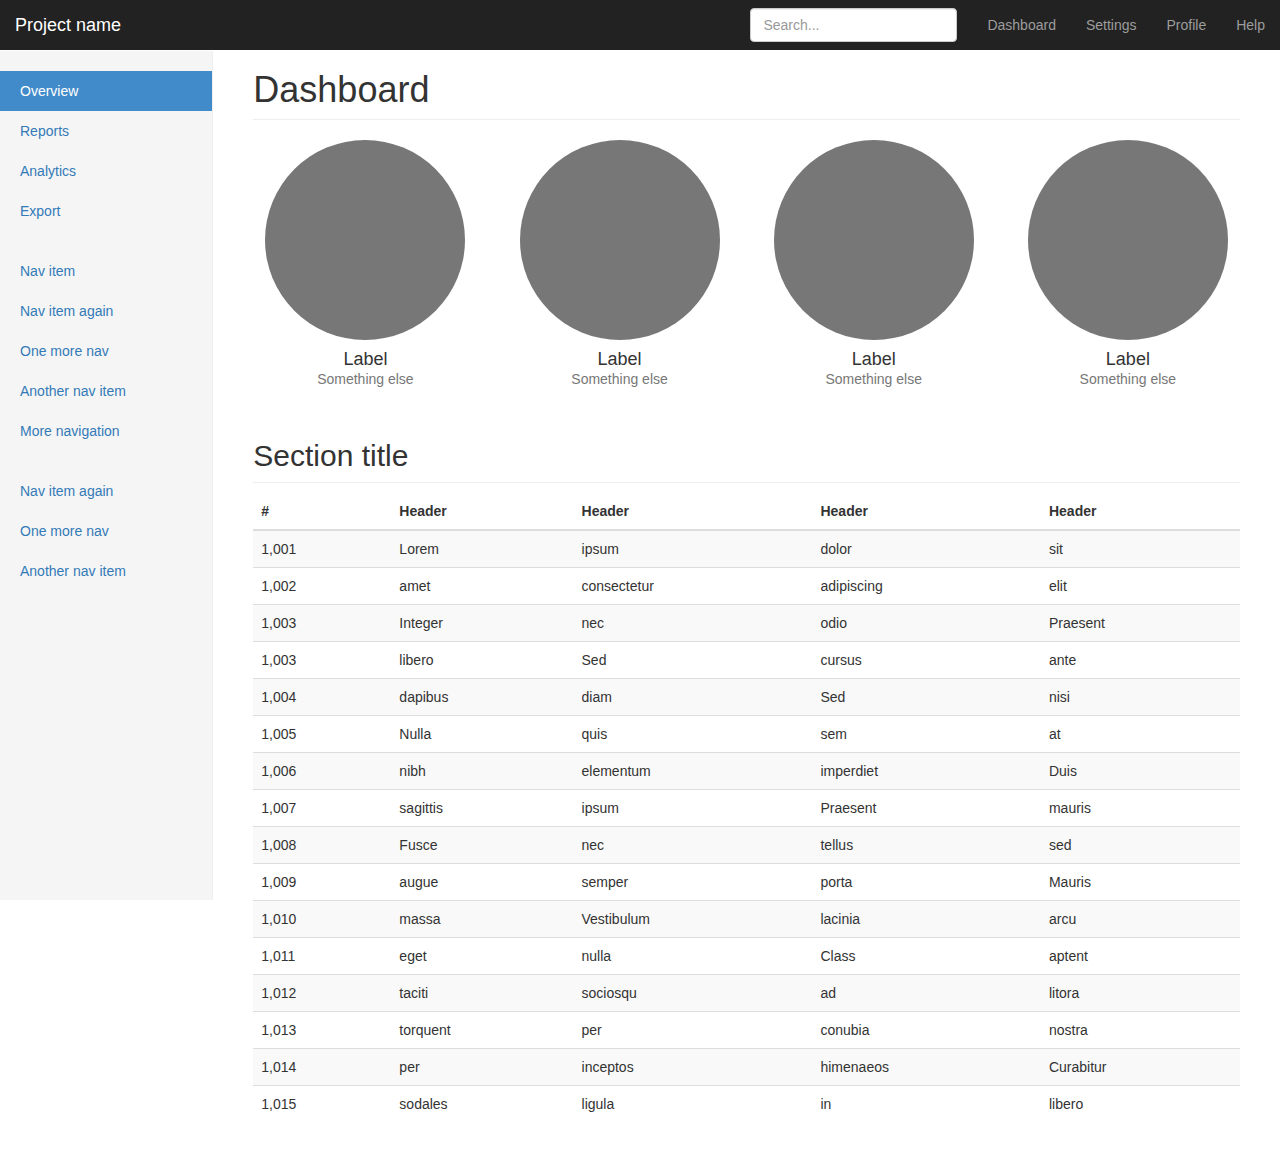
<file: website/bootstrap_site/docs/examples/dashboard/index.html>
<!DOCTYPE html>
<html lang="en">
  <head>
    <meta charset="utf-8">
    <meta http-equiv="X-UA-Compatible" content="IE=edge">
    <meta name="viewport" content="width=device-width, initial-scale=1">
    <!-- The above 3 meta tags *must* come first in the head; any other head content must come *after* these tags -->
    <meta name="description" content="">
    <meta name="author" content="">
    <link rel="icon" href="../../favicon.ico">

    <title>Dashboard Template for Bootstrap</title>

    <!-- Bootstrap core CSS -->
    <link href="../../dist/css/bootstrap.min.css" rel="stylesheet">

    <!-- IE10 viewport hack for Surface/desktop Windows 8 bug -->
    <link href="../../assets/css/ie10-viewport-bug-workaround.css" rel="stylesheet">

    <!-- Custom styles for this template -->
    <link href="dashboard.css" rel="stylesheet">

    <!-- Just for debugging purposes. Don't actually copy these 2 lines! -->
    <!--[if lt IE 9]><script src="../../assets/js/ie8-responsive-file-warning.js"></script><![endif]-->
    <script src="../../assets/js/ie-emulation-modes-warning.js"></script>

    <!-- HTML5 shim and Respond.js for IE8 support of HTML5 elements and media queries -->
    <!--[if lt IE 9]>
      <script src="https://oss.maxcdn.com/html5shiv/3.7.2/html5shiv.min.js"></script>
      <script src="https://oss.maxcdn.com/respond/1.4.2/respond.min.js"></script>
    <![endif]-->
  </head>

  <body>

    <nav class="navbar navbar-inverse navbar-fixed-top">
      <div class="container-fluid">
        <div class="navbar-header">
          <button type="button" class="navbar-toggle collapsed" data-toggle="collapse" data-target="#navbar" aria-expanded="false" aria-controls="navbar">
            <span class="sr-only">Toggle navigation</span>
            <span class="icon-bar"></span>
            <span class="icon-bar"></span>
            <span class="icon-bar"></span>
          </button>
          <a class="navbar-brand" href="#">Project name</a>
        </div>
        <div id="navbar" class="navbar-collapse collapse">
          <ul class="nav navbar-nav navbar-right">
            <li><a href="#">Dashboard</a></li>
            <li><a href="#">Settings</a></li>
            <li><a href="#">Profile</a></li>
            <li><a href="#">Help</a></li>
          </ul>
          <form class="navbar-form navbar-right">
            <input type="text" class="form-control" placeholder="Search...">
          </form>
        </div>
      </div>
    </nav>

    <div class="container-fluid">
      <div class="row">
        <div class="col-sm-3 col-md-2 sidebar">
          <ul class="nav nav-sidebar">
            <li class="active"><a href="#">Overview <span class="sr-only">(current)</span></a></li>
            <li><a href="#">Reports</a></li>
            <li><a href="#">Analytics</a></li>
            <li><a href="#">Export</a></li>
          </ul>
          <ul class="nav nav-sidebar">
            <li><a href="">Nav item</a></li>
            <li><a href="">Nav item again</a></li>
            <li><a href="">One more nav</a></li>
            <li><a href="">Another nav item</a></li>
            <li><a href="">More navigation</a></li>
          </ul>
          <ul class="nav nav-sidebar">
            <li><a href="">Nav item again</a></li>
            <li><a href="">One more nav</a></li>
            <li><a href="">Another nav item</a></li>
          </ul>
        </div>
        <div class="col-sm-9 col-sm-offset-3 col-md-10 col-md-offset-2 main">
          <h1 class="page-header">Dashboard</h1>

          <div class="row placeholders">
            <div class="col-xs-6 col-sm-3 placeholder">
              <img src="[data-uri]" width="200" height="200" class="img-responsive" alt="Generic placeholder thumbnail">
              <h4>Label</h4>
              <span class="text-muted">Something else</span>
            </div>
            <div class="col-xs-6 col-sm-3 placeholder">
              <img src="[data-uri]" width="200" height="200" class="img-responsive" alt="Generic placeholder thumbnail">
              <h4>Label</h4>
              <span class="text-muted">Something else</span>
            </div>
            <div class="col-xs-6 col-sm-3 placeholder">
              <img src="[data-uri]" width="200" height="200" class="img-responsive" alt="Generic placeholder thumbnail">
              <h4>Label</h4>
              <span class="text-muted">Something else</span>
            </div>
            <div class="col-xs-6 col-sm-3 placeholder">
              <img src="[data-uri]" width="200" height="200" class="img-responsive" alt="Generic placeholder thumbnail">
              <h4>Label</h4>
              <span class="text-muted">Something else</span>
            </div>
          </div>

          <h2 class="sub-header">Section title</h2>
          <div class="table-responsive">
            <table class="table table-striped">
              <thead>
                <tr>
                  <th>#</th>
                  <th>Header</th>
                  <th>Header</th>
                  <th>Header</th>
                  <th>Header</th>
                </tr>
              </thead>
              <tbody>
                <tr>
                  <td>1,001</td>
                  <td>Lorem</td>
                  <td>ipsum</td>
                  <td>dolor</td>
                  <td>sit</td>
                </tr>
                <tr>
                  <td>1,002</td>
                  <td>amet</td>
                  <td>consectetur</td>
                  <td>adipiscing</td>
                  <td>elit</td>
                </tr>
                <tr>
                  <td>1,003</td>
                  <td>Integer</td>
                  <td>nec</td>
                  <td>odio</td>
                  <td>Praesent</td>
                </tr>
                <tr>
                  <td>1,003</td>
                  <td>libero</td>
                  <td>Sed</td>
                  <td>cursus</td>
                  <td>ante</td>
                </tr>
                <tr>
                  <td>1,004</td>
                  <td>dapibus</td>
                  <td>diam</td>
                  <td>Sed</td>
                  <td>nisi</td>
                </tr>
                <tr>
                  <td>1,005</td>
                  <td>Nulla</td>
                  <td>quis</td>
                  <td>sem</td>
                  <td>at</td>
                </tr>
                <tr>
                  <td>1,006</td>
                  <td>nibh</td>
                  <td>elementum</td>
                  <td>imperdiet</td>
                  <td>Duis</td>
                </tr>
                <tr>
                  <td>1,007</td>
                  <td>sagittis</td>
                  <td>ipsum</td>
                  <td>Praesent</td>
                  <td>mauris</td>
                </tr>
                <tr>
                  <td>1,008</td>
                  <td>Fusce</td>
                  <td>nec</td>
                  <td>tellus</td>
                  <td>sed</td>
                </tr>
                <tr>
                  <td>1,009</td>
                  <td>augue</td>
                  <td>semper</td>
                  <td>porta</td>
                  <td>Mauris</td>
                </tr>
                <tr>
                  <td>1,010</td>
                  <td>massa</td>
                  <td>Vestibulum</td>
                  <td>lacinia</td>
                  <td>arcu</td>
                </tr>
                <tr>
                  <td>1,011</td>
                  <td>eget</td>
                  <td>nulla</td>
                  <td>Class</td>
                  <td>aptent</td>
                </tr>
                <tr>
                  <td>1,012</td>
                  <td>taciti</td>
                  <td>sociosqu</td>
                  <td>ad</td>
                  <td>litora</td>
                </tr>
                <tr>
                  <td>1,013</td>
                  <td>torquent</td>
                  <td>per</td>
                  <td>conubia</td>
                  <td>nostra</td>
                </tr>
                <tr>
                  <td>1,014</td>
                  <td>per</td>
                  <td>inceptos</td>
                  <td>himenaeos</td>
                  <td>Curabitur</td>
                </tr>
                <tr>
                  <td>1,015</td>
                  <td>sodales</td>
                  <td>ligula</td>
                  <td>in</td>
                  <td>libero</td>
                </tr>
              </tbody>
            </table>
          </div>
        </div>
      </div>
    </div>

    <!-- Bootstrap core JavaScript
    ================================================== -->
    <!-- Placed at the end of the document so the pages load faster -->
    <script src="https://ajax.googleapis.com/ajax/libs/jquery/1.11.3/jquery.min.js"></script>
    <script>window.jQuery || document.write('<script src="../../assets/js/vendor/jquery.min.js"><\/script>')</script>
    <script src="../../dist/js/bootstrap.min.js"></script>
    <!-- Just to make our placeholder images work. Don't actually copy the next line! -->
    <script src="../../assets/js/vendor/holder.min.js"></script>
    <!-- IE10 viewport hack for Surface/desktop Windows 8 bug -->
    <script src="../../assets/js/ie10-viewport-bug-workaround.js"></script>
  </body>
</html>
</file>
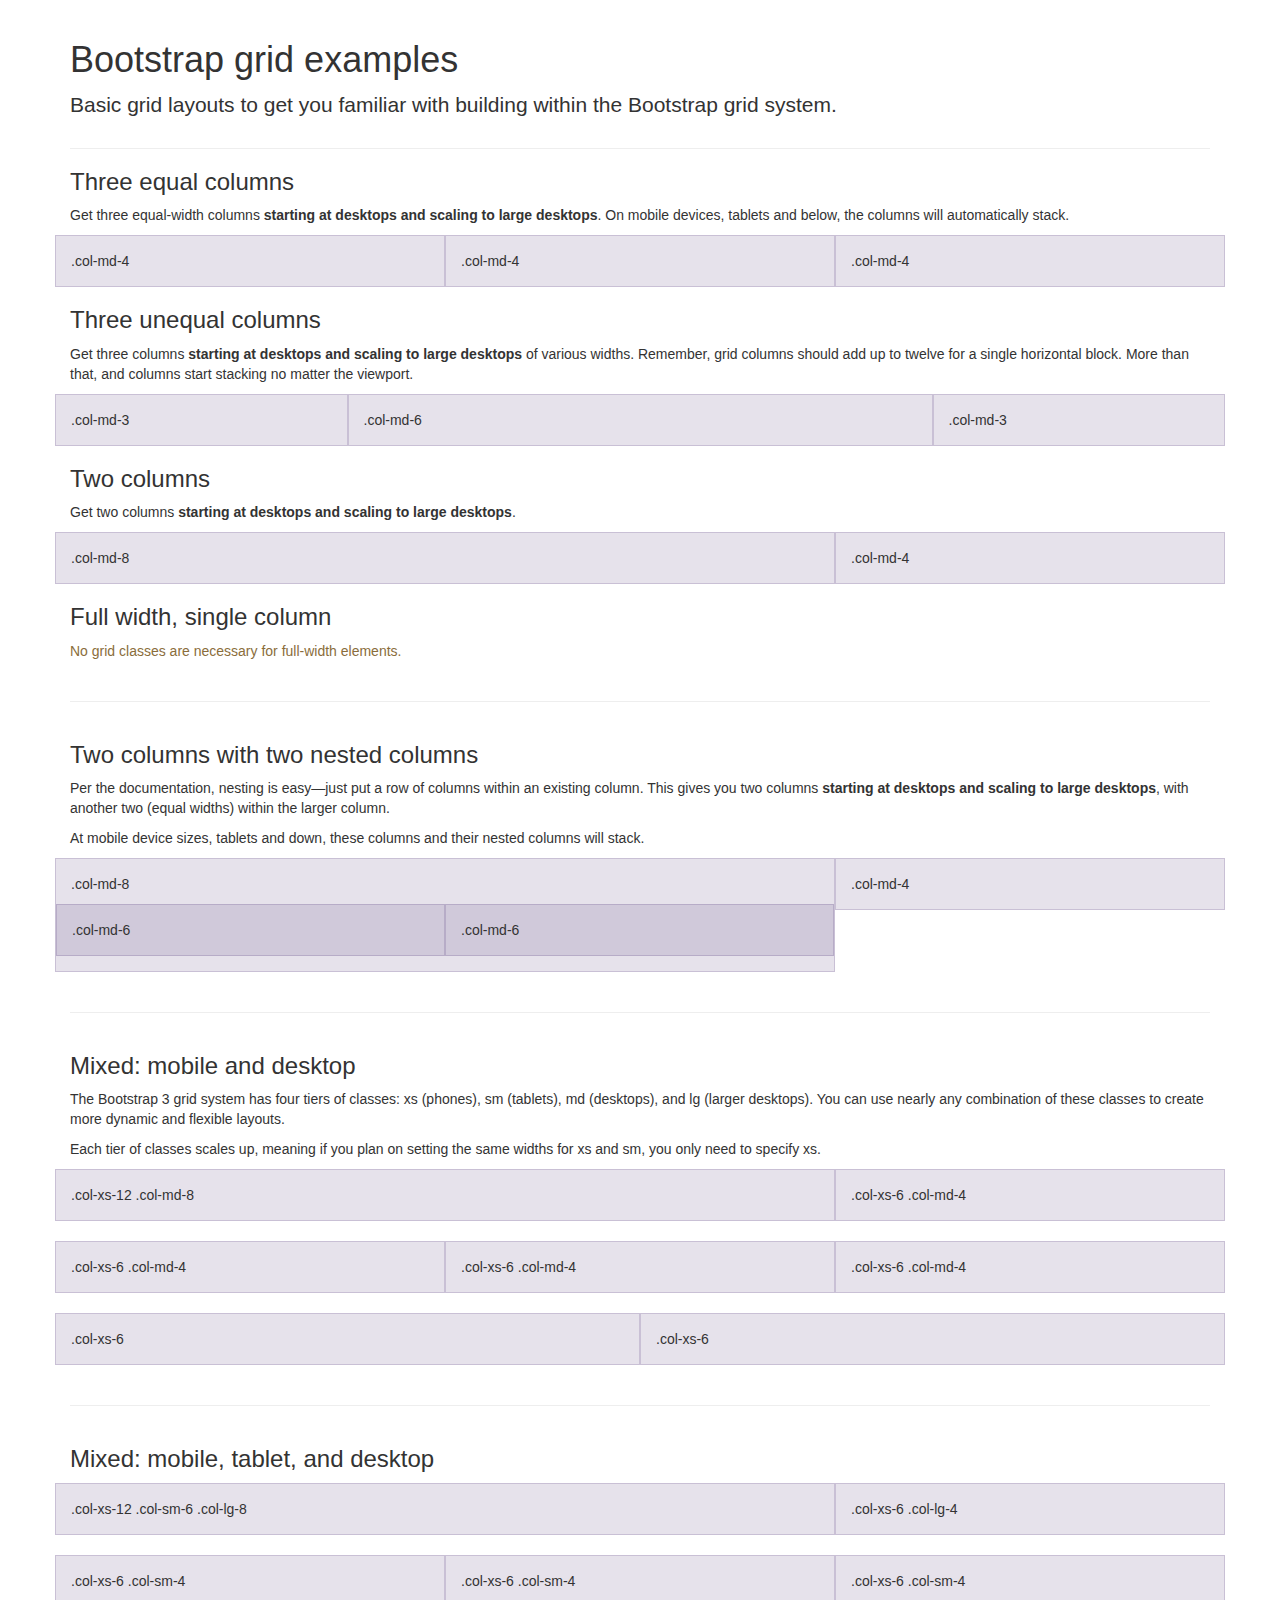
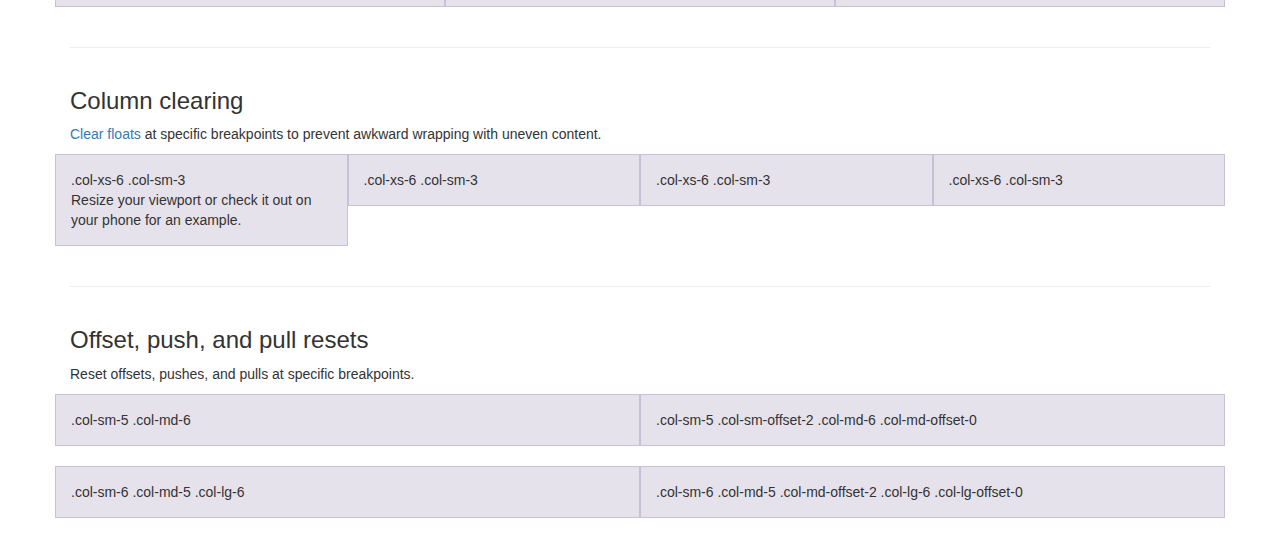
<file: website/bootstrap_site/docs/examples/grid/index.html>
<!DOCTYPE html>
<html lang="en">
  <head>
    <meta charset="utf-8">
    <meta http-equiv="X-UA-Compatible" content="IE=edge">
    <meta name="viewport" content="width=device-width, initial-scale=1">
    <!-- The above 3 meta tags *must* come first in the head; any other head content must come *after* these tags -->
    <meta name="description" content="">
    <meta name="author" content="">
    <link rel="icon" href="../../favicon.ico">

    <title>Grid Template for Bootstrap</title>

    <!-- Bootstrap core CSS -->
    <link href="../../dist/css/bootstrap.min.css" rel="stylesheet">

    <!-- IE10 viewport hack for Surface/desktop Windows 8 bug -->
    <link href="../../assets/css/ie10-viewport-bug-workaround.css" rel="stylesheet">

    <!-- Custom styles for this template -->
    <link href="grid.css" rel="stylesheet">

    <!-- Just for debugging purposes. Don't actually copy these 2 lines! -->
    <!--[if lt IE 9]><script src="../../assets/js/ie8-responsive-file-warning.js"></script><![endif]-->
    <script src="../../assets/js/ie-emulation-modes-warning.js"></script>

    <!-- HTML5 shim and Respond.js for IE8 support of HTML5 elements and media queries -->
    <!--[if lt IE 9]>
      <script src="https://oss.maxcdn.com/html5shiv/3.7.2/html5shiv.min.js"></script>
      <script src="https://oss.maxcdn.com/respond/1.4.2/respond.min.js"></script>
    <![endif]-->
  </head>

  <body>
    <div class="container">

      <div class="page-header">
        <h1>Bootstrap grid examples</h1>
        <p class="lead">Basic grid layouts to get you familiar with building within the Bootstrap grid system.</p>
      </div>

      <h3>Three equal columns</h3>
      <p>Get three equal-width columns <strong>starting at desktops and scaling to large desktops</strong>. On mobile devices, tablets and below, the columns will automatically stack.</p>
      <div class="row">
        <div class="col-md-4">.col-md-4</div>
        <div class="col-md-4">.col-md-4</div>
        <div class="col-md-4">.col-md-4</div>
      </div>

      <h3>Three unequal columns</h3>
      <p>Get three columns <strong>starting at desktops and scaling to large desktops</strong> of various widths. Remember, grid columns should add up to twelve for a single horizontal block. More than that, and columns start stacking no matter the viewport.</p>
      <div class="row">
        <div class="col-md-3">.col-md-3</div>
        <div class="col-md-6">.col-md-6</div>
        <div class="col-md-3">.col-md-3</div>
      </div>

      <h3>Two columns</h3>
      <p>Get two columns <strong>starting at desktops and scaling to large desktops</strong>.</p>
      <div class="row">
        <div class="col-md-8">.col-md-8</div>
        <div class="col-md-4">.col-md-4</div>
      </div>

      <h3>Full width, single column</h3>
      <p class="text-warning">No grid classes are necessary for full-width elements.</p>

      <hr>

      <h3>Two columns with two nested columns</h3>
      <p>Per the documentation, nesting is easy—just put a row of columns within an existing column. This gives you two columns <strong>starting at desktops and scaling to large desktops</strong>, with another two (equal widths) within the larger column.</p>
      <p>At mobile device sizes, tablets and down, these columns and their nested columns will stack.</p>
      <div class="row">
        <div class="col-md-8">
          .col-md-8
          <div class="row">
            <div class="col-md-6">.col-md-6</div>
            <div class="col-md-6">.col-md-6</div>
          </div>
        </div>
        <div class="col-md-4">.col-md-4</div>
      </div>

      <hr>

      <h3>Mixed: mobile and desktop</h3>
      <p>The Bootstrap 3 grid system has four tiers of classes: xs (phones), sm (tablets), md (desktops), and lg (larger desktops). You can use nearly any combination of these classes to create more dynamic and flexible layouts.</p>
      <p>Each tier of classes scales up, meaning if you plan on setting the same widths for xs and sm, you only need to specify xs.</p>
      <div class="row">
        <div class="col-xs-12 col-md-8">.col-xs-12 .col-md-8</div>
        <div class="col-xs-6 col-md-4">.col-xs-6 .col-md-4</div>
      </div>
      <div class="row">
        <div class="col-xs-6 col-md-4">.col-xs-6 .col-md-4</div>
        <div class="col-xs-6 col-md-4">.col-xs-6 .col-md-4</div>
        <div class="col-xs-6 col-md-4">.col-xs-6 .col-md-4</div>
      </div>
      <div class="row">
        <div class="col-xs-6">.col-xs-6</div>
        <div class="col-xs-6">.col-xs-6</div>
      </div>

      <hr>

      <h3>Mixed: mobile, tablet, and desktop</h3>
      <p></p>
      <div class="row">
        <div class="col-xs-12 col-sm-6 col-lg-8">.col-xs-12 .col-sm-6 .col-lg-8</div>
        <div class="col-xs-6 col-lg-4">.col-xs-6 .col-lg-4</div>
      </div>
      <div class="row">
        <div class="col-xs-6 col-sm-4">.col-xs-6 .col-sm-4</div>
        <div class="col-xs-6 col-sm-4">.col-xs-6 .col-sm-4</div>
        <div class="col-xs-6 col-sm-4">.col-xs-6 .col-sm-4</div>
      </div>

      <hr>

      <h3>Column clearing</h3>
      <p><a href="http://getbootstrap.com/css/#grid-responsive-resets">Clear floats</a> at specific breakpoints to prevent awkward wrapping with uneven content.</p>
      <div class="row">
        <div class="col-xs-6 col-sm-3">
          .col-xs-6 .col-sm-3
          <br>
          Resize your viewport or check it out on your phone for an example.
        </div>
        <div class="col-xs-6 col-sm-3">.col-xs-6 .col-sm-3</div>

        <!-- Add the extra clearfix for only the required viewport -->
        <div class="clearfix visible-xs"></div>

        <div class="col-xs-6 col-sm-3">.col-xs-6 .col-sm-3</div>
        <div class="col-xs-6 col-sm-3">.col-xs-6 .col-sm-3</div>
      </div>

      <hr>

      <h3>Offset, push, and pull resets</h3>
      <p>Reset offsets, pushes, and pulls at specific breakpoints.</p>
      <div class="row">
        <div class="col-sm-5 col-md-6">.col-sm-5 .col-md-6</div>
        <div class="col-sm-5 col-sm-offset-2 col-md-6 col-md-offset-0">.col-sm-5 .col-sm-offset-2 .col-md-6 .col-md-offset-0</div>
      </div>
      <div class="row">
        <div class="col-sm-6 col-md-5 col-lg-6">.col-sm-6 .col-md-5 .col-lg-6</div>
        <div class="col-sm-6 col-md-5 col-md-offset-2 col-lg-6 col-lg-offset-0">.col-sm-6 .col-md-5 .col-md-offset-2 .col-lg-6 .col-lg-offset-0</div>
      </div>


    </div> <!-- /container -->


    <!-- IE10 viewport hack for Surface/desktop Windows 8 bug -->
    <script src="../../assets/js/ie10-viewport-bug-workaround.js"></script>
  </body>
</html>
</file>
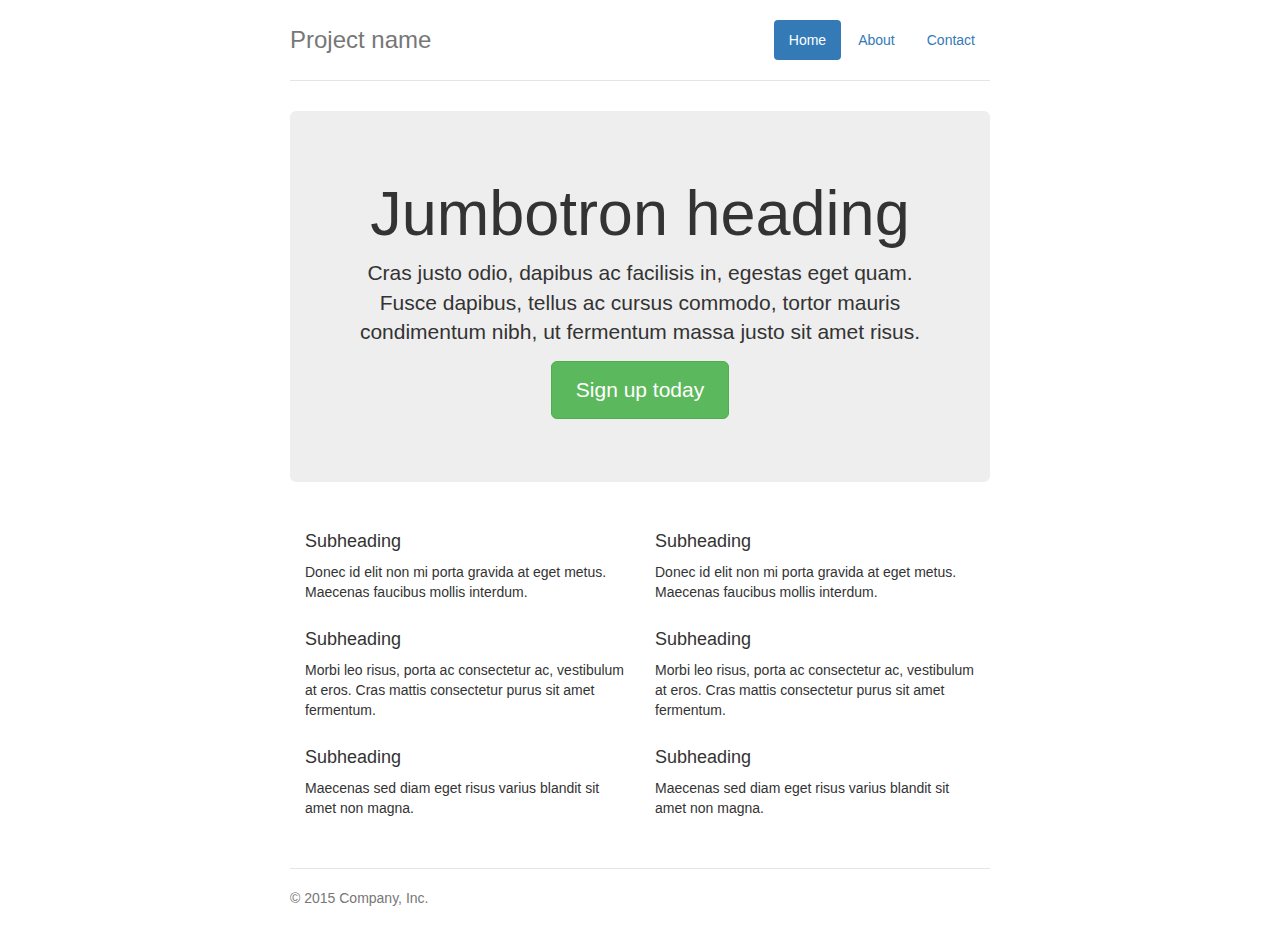
<file: website/bootstrap_site/docs/examples/jumbotron-narrow/index.html>
<!DOCTYPE html>
<html lang="en">
  <head>
    <meta charset="utf-8">
    <meta http-equiv="X-UA-Compatible" content="IE=edge">
    <meta name="viewport" content="width=device-width, initial-scale=1">
    <!-- The above 3 meta tags *must* come first in the head; any other head content must come *after* these tags -->
    <meta name="description" content="">
    <meta name="author" content="">
    <link rel="icon" href="../../favicon.ico">

    <title>Narrow Jumbotron Template for Bootstrap</title>

    <!-- Bootstrap core CSS -->
    <link href="../../dist/css/bootstrap.min.css" rel="stylesheet">

    <!-- IE10 viewport hack for Surface/desktop Windows 8 bug -->
    <link href="../../assets/css/ie10-viewport-bug-workaround.css" rel="stylesheet">

    <!-- Custom styles for this template -->
    <link href="jumbotron-narrow.css" rel="stylesheet">

    <!-- Just for debugging purposes. Don't actually copy these 2 lines! -->
    <!--[if lt IE 9]><script src="../../assets/js/ie8-responsive-file-warning.js"></script><![endif]-->
    <script src="../../assets/js/ie-emulation-modes-warning.js"></script>

    <!-- HTML5 shim and Respond.js for IE8 support of HTML5 elements and media queries -->
    <!--[if lt IE 9]>
      <script src="https://oss.maxcdn.com/html5shiv/3.7.2/html5shiv.min.js"></script>
      <script src="https://oss.maxcdn.com/respond/1.4.2/respond.min.js"></script>
    <![endif]-->
  </head>

  <body>

    <div class="container">
      <div class="header clearfix">
        <nav>
          <ul class="nav nav-pills pull-right">
            <li role="presentation" class="active"><a href="#">Home</a></li>
            <li role="presentation"><a href="#">About</a></li>
            <li role="presentation"><a href="#">Contact</a></li>
          </ul>
        </nav>
        <h3 class="text-muted">Project name</h3>
      </div>

      <div class="jumbotron">
        <h1>Jumbotron heading</h1>
        <p class="lead">Cras justo odio, dapibus ac facilisis in, egestas eget quam. Fusce dapibus, tellus ac cursus commodo, tortor mauris condimentum nibh, ut fermentum massa justo sit amet risus.</p>
        <p><a class="btn btn-lg btn-success" href="#" role="button">Sign up today</a></p>
      </div>

      <div class="row marketing">
        <div class="col-lg-6">
          <h4>Subheading</h4>
          <p>Donec id elit non mi porta gravida at eget metus. Maecenas faucibus mollis interdum.</p>

          <h4>Subheading</h4>
          <p>Morbi leo risus, porta ac consectetur ac, vestibulum at eros. Cras mattis consectetur purus sit amet fermentum.</p>

          <h4>Subheading</h4>
          <p>Maecenas sed diam eget risus varius blandit sit amet non magna.</p>
        </div>

        <div class="col-lg-6">
          <h4>Subheading</h4>
          <p>Donec id elit non mi porta gravida at eget metus. Maecenas faucibus mollis interdum.</p>

          <h4>Subheading</h4>
          <p>Morbi leo risus, porta ac consectetur ac, vestibulum at eros. Cras mattis consectetur purus sit amet fermentum.</p>

          <h4>Subheading</h4>
          <p>Maecenas sed diam eget risus varius blandit sit amet non magna.</p>
        </div>
      </div>

      <footer class="footer">
        <p>&copy; 2015 Company, Inc.</p>
      </footer>

    </div> <!-- /container -->


    <!-- IE10 viewport hack for Surface/desktop Windows 8 bug -->
    <script src="../../assets/js/ie10-viewport-bug-workaround.js"></script>
  </body>
</html>
</file>
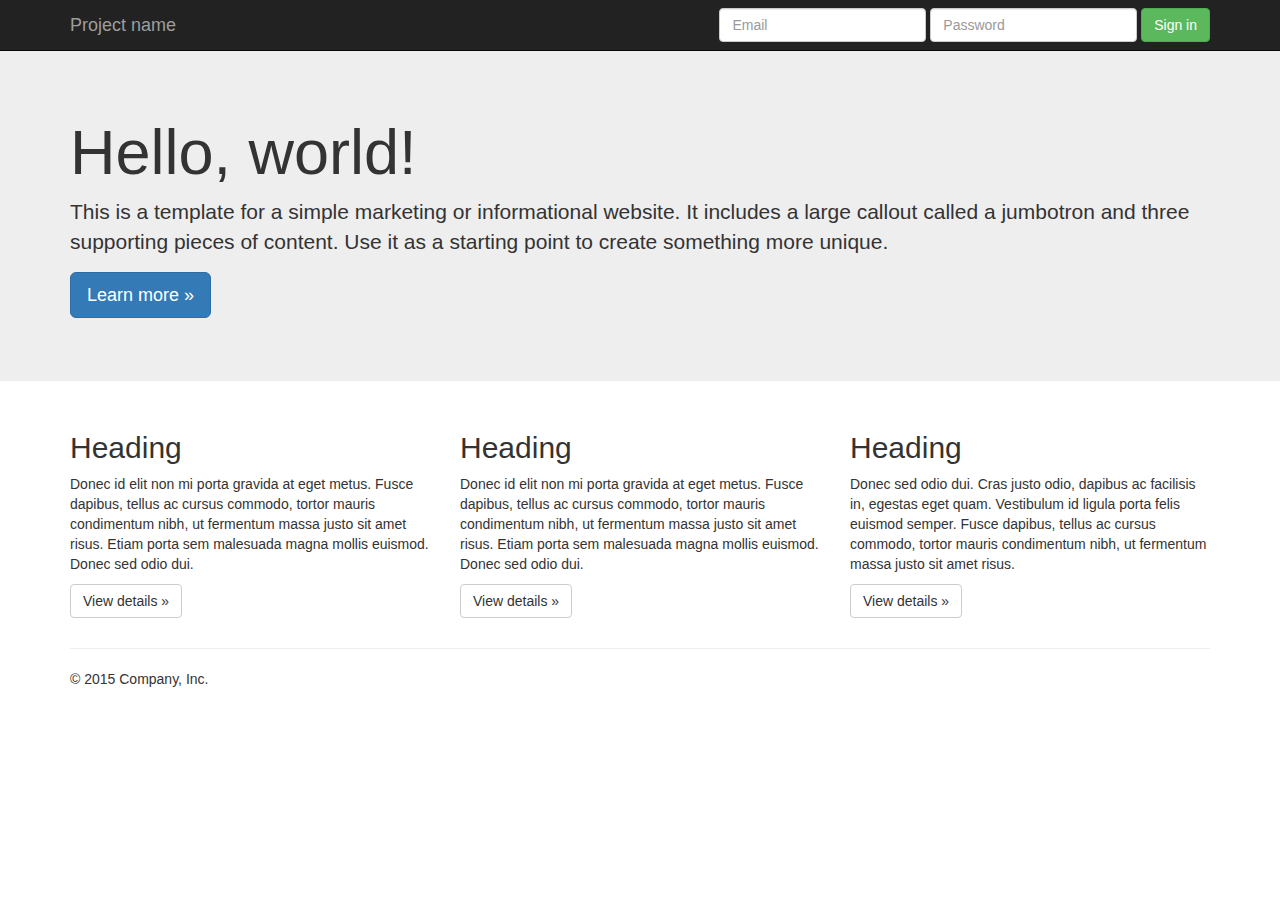
<file: website/bootstrap_site/docs/examples/jumbotron/index.html>
<!DOCTYPE html>
<html lang="en">
  <head>
    <meta charset="utf-8">
    <meta http-equiv="X-UA-Compatible" content="IE=edge">
    <meta name="viewport" content="width=device-width, initial-scale=1">
    <!-- The above 3 meta tags *must* come first in the head; any other head content must come *after* these tags -->
    <meta name="description" content="">
    <meta name="author" content="">
    <link rel="icon" href="../../favicon.ico">

    <title>Jumbotron Template for Bootstrap</title>

    <!-- Bootstrap core CSS -->
    <link href="../../dist/css/bootstrap.min.css" rel="stylesheet">

    <!-- IE10 viewport hack for Surface/desktop Windows 8 bug -->
    <link href="../../assets/css/ie10-viewport-bug-workaround.css" rel="stylesheet">

    <!-- Custom styles for this template -->
    <link href="jumbotron.css" rel="stylesheet">

    <!-- Just for debugging purposes. Don't actually copy these 2 lines! -->
    <!--[if lt IE 9]><script src="../../assets/js/ie8-responsive-file-warning.js"></script><![endif]-->
    <script src="../../assets/js/ie-emulation-modes-warning.js"></script>

    <!-- HTML5 shim and Respond.js for IE8 support of HTML5 elements and media queries -->
    <!--[if lt IE 9]>
      <script src="https://oss.maxcdn.com/html5shiv/3.7.2/html5shiv.min.js"></script>
      <script src="https://oss.maxcdn.com/respond/1.4.2/respond.min.js"></script>
    <![endif]-->
  </head>

  <body>

    <nav class="navbar navbar-inverse navbar-fixed-top">
      <div class="container">
        <div class="navbar-header">
          <button type="button" class="navbar-toggle collapsed" data-toggle="collapse" data-target="#navbar" aria-expanded="false" aria-controls="navbar">
            <span class="sr-only">Toggle navigation</span>
            <span class="icon-bar"></span>
            <span class="icon-bar"></span>
            <span class="icon-bar"></span>
          </button>
          <a class="navbar-brand" href="#">Project name</a>
        </div>
        <div id="navbar" class="navbar-collapse collapse">
          <form class="navbar-form navbar-right">
            <div class="form-group">
              <input type="text" placeholder="Email" class="form-control">
            </div>
            <div class="form-group">
              <input type="password" placeholder="Password" class="form-control">
            </div>
            <button type="submit" class="btn btn-success">Sign in</button>
          </form>
        </div><!--/.navbar-collapse -->
      </div>
    </nav>

    <!-- Main jumbotron for a primary marketing message or call to action -->
    <div class="jumbotron">
      <div class="container">
        <h1>Hello, world!</h1>
        <p>This is a template for a simple marketing or informational website. It includes a large callout called a jumbotron and three supporting pieces of content. Use it as a starting point to create something more unique.</p>
        <p><a class="btn btn-primary btn-lg" href="#" role="button">Learn more &raquo;</a></p>
      </div>
    </div>

    <div class="container">
      <!-- Example row of columns -->
      <div class="row">
        <div class="col-md-4">
          <h2>Heading</h2>
          <p>Donec id elit non mi porta gravida at eget metus. Fusce dapibus, tellus ac cursus commodo, tortor mauris condimentum nibh, ut fermentum massa justo sit amet risus. Etiam porta sem malesuada magna mollis euismod. Donec sed odio dui. </p>
          <p><a class="btn btn-default" href="#" role="button">View details &raquo;</a></p>
        </div>
        <div class="col-md-4">
          <h2>Heading</h2>
          <p>Donec id elit non mi porta gravida at eget metus. Fusce dapibus, tellus ac cursus commodo, tortor mauris condimentum nibh, ut fermentum massa justo sit amet risus. Etiam porta sem malesuada magna mollis euismod. Donec sed odio dui. </p>
          <p><a class="btn btn-default" href="#" role="button">View details &raquo;</a></p>
       </div>
        <div class="col-md-4">
          <h2>Heading</h2>
          <p>Donec sed odio dui. Cras justo odio, dapibus ac facilisis in, egestas eget quam. Vestibulum id ligula porta felis euismod semper. Fusce dapibus, tellus ac cursus commodo, tortor mauris condimentum nibh, ut fermentum massa justo sit amet risus.</p>
          <p><a class="btn btn-default" href="#" role="button">View details &raquo;</a></p>
        </div>
      </div>

      <hr>

      <footer>
        <p>&copy; 2015 Company, Inc.</p>
      </footer>
    </div> <!-- /container -->


    <!-- Bootstrap core JavaScript
    ================================================== -->
    <!-- Placed at the end of the document so the pages load faster -->
    <script src="https://ajax.googleapis.com/ajax/libs/jquery/1.11.3/jquery.min.js"></script>
    <script>window.jQuery || document.write('<script src="../../assets/js/vendor/jquery.min.js"><\/script>')</script>
    <script src="../../dist/js/bootstrap.min.js"></script>
    <!-- IE10 viewport hack for Surface/desktop Windows 8 bug -->
    <script src="../../assets/js/ie10-viewport-bug-workaround.js"></script>
  </body>
</html>
</file>
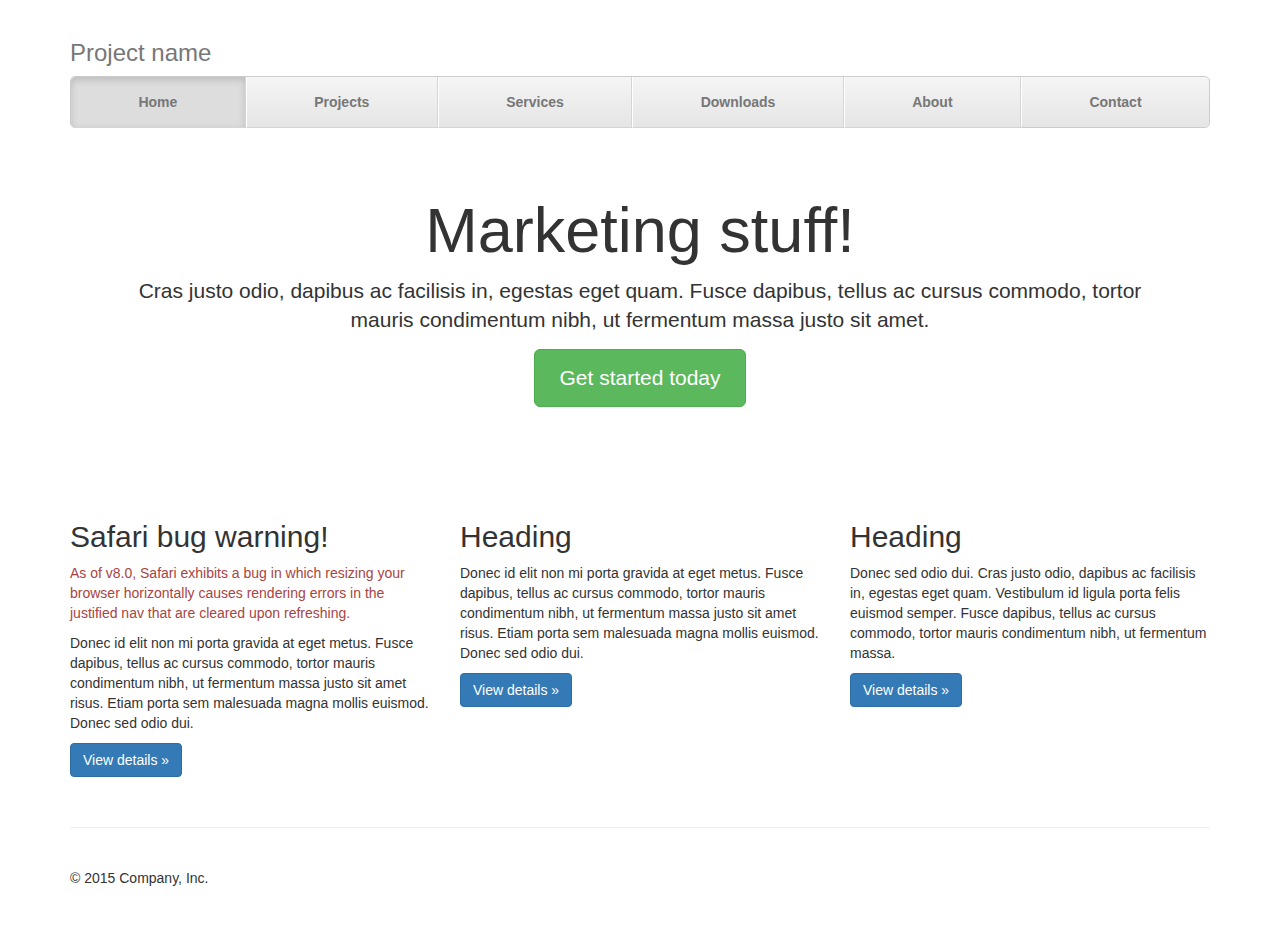
<file: website/bootstrap_site/docs/examples/justified-nav/index.html>
<!DOCTYPE html>
<html lang="en">
  <head>
    <meta charset="utf-8">
    <meta http-equiv="X-UA-Compatible" content="IE=edge">
    <meta name="viewport" content="width=device-width, initial-scale=1">
    <!-- The above 3 meta tags *must* come first in the head; any other head content must come *after* these tags -->
    <meta name="description" content="">
    <meta name="author" content="">
    <link rel="icon" href="../../favicon.ico">

    <title>Justified Nav Template for Bootstrap</title>

    <!-- Bootstrap core CSS -->
    <link href="../../dist/css/bootstrap.min.css" rel="stylesheet">

    <!-- IE10 viewport hack for Surface/desktop Windows 8 bug -->
    <link href="../../assets/css/ie10-viewport-bug-workaround.css" rel="stylesheet">

    <!-- Custom styles for this template -->
    <link href="justified-nav.css" rel="stylesheet">

    <!-- Just for debugging purposes. Don't actually copy these 2 lines! -->
    <!--[if lt IE 9]><script src="../../assets/js/ie8-responsive-file-warning.js"></script><![endif]-->
    <script src="../../assets/js/ie-emulation-modes-warning.js"></script>

    <!-- HTML5 shim and Respond.js for IE8 support of HTML5 elements and media queries -->
    <!--[if lt IE 9]>
      <script src="https://oss.maxcdn.com/html5shiv/3.7.2/html5shiv.min.js"></script>
      <script src="https://oss.maxcdn.com/respond/1.4.2/respond.min.js"></script>
    <![endif]-->
  </head>

  <body>

    <div class="container">

      <!-- The justified navigation menu is meant for single line per list item.
           Multiple lines will require custom code not provided by Bootstrap. -->
      <div class="masthead">
        <h3 class="text-muted">Project name</h3>
        <nav>
          <ul class="nav nav-justified">
            <li class="active"><a href="#">Home</a></li>
            <li><a href="#">Projects</a></li>
            <li><a href="#">Services</a></li>
            <li><a href="#">Downloads</a></li>
            <li><a href="#">About</a></li>
            <li><a href="#">Contact</a></li>
          </ul>
        </nav>
      </div>

      <!-- Jumbotron -->
      <div class="jumbotron">
        <h1>Marketing stuff!</h1>
        <p class="lead">Cras justo odio, dapibus ac facilisis in, egestas eget quam. Fusce dapibus, tellus ac cursus commodo, tortor mauris condimentum nibh, ut fermentum massa justo sit amet.</p>
        <p><a class="btn btn-lg btn-success" href="#" role="button">Get started today</a></p>
      </div>

      <!-- Example row of columns -->
      <div class="row">
        <div class="col-lg-4">
          <h2>Safari bug warning!</h2>
          <p class="text-danger">As of v8.0, Safari exhibits a bug in which resizing your browser horizontally causes rendering errors in the justified nav that are cleared upon refreshing.</p>
          <p>Donec id elit non mi porta gravida at eget metus. Fusce dapibus, tellus ac cursus commodo, tortor mauris condimentum nibh, ut fermentum massa justo sit amet risus. Etiam porta sem malesuada magna mollis euismod. Donec sed odio dui. </p>
          <p><a class="btn btn-primary" href="#" role="button">View details &raquo;</a></p>
        </div>
        <div class="col-lg-4">
          <h2>Heading</h2>
          <p>Donec id elit non mi porta gravida at eget metus. Fusce dapibus, tellus ac cursus commodo, tortor mauris condimentum nibh, ut fermentum massa justo sit amet risus. Etiam porta sem malesuada magna mollis euismod. Donec sed odio dui. </p>
          <p><a class="btn btn-primary" href="#" role="button">View details &raquo;</a></p>
       </div>
        <div class="col-lg-4">
          <h2>Heading</h2>
          <p>Donec sed odio dui. Cras justo odio, dapibus ac facilisis in, egestas eget quam. Vestibulum id ligula porta felis euismod semper. Fusce dapibus, tellus ac cursus commodo, tortor mauris condimentum nibh, ut fermentum massa.</p>
          <p><a class="btn btn-primary" href="#" role="button">View details &raquo;</a></p>
        </div>
      </div>

      <!-- Site footer -->
      <footer class="footer">
        <p>&copy; 2015 Company, Inc.</p>
      </footer>

    </div> <!-- /container -->


    <!-- IE10 viewport hack for Surface/desktop Windows 8 bug -->
    <script src="../../assets/js/ie10-viewport-bug-workaround.js"></script>
  </body>
</html>
</file>
<file: website/bootstrap_site/docs/examples/blog/blog.css>
/*
 * Globals
 */

body {
  font-family: Georgia, "Times New Roman", Times, serif;
  color: #555;
}

h1, .h1,
h2, .h2,
h3, .h3,
h4, .h4,
h5, .h5,
h6, .h6 {
  margin-top: 0;
  font-family: "Helvetica Neue", Helvetica, Arial, sans-serif;
  font-weight: normal;
  color: #333;
}


/*
 * Override Bootstrap's default container.
 */

@media (min-width: 1200px) {
  .container {
    width: 970px;
  }
}


/*
 * Masthead for nav
 */

.blog-masthead {
  background-color: #428bca;
  -webkit-box-shadow: inset 0 -2px 5px rgba(0,0,0,.1);
          box-shadow: inset 0 -2px 5px rgba(0,0,0,.1);
}

/* Nav links */
.blog-nav-item {
  position: relative;
  display: inline-block;
  padding: 10px;
  font-weight: 500;
  color: #cdddeb;
}
.blog-nav-item:hover,
.blog-nav-item:focus {
  color: #fff;
  text-decoration: none;
}

/* Active state gets a caret at the bottom */
.blog-nav .active {
  color: #fff;
}
.blog-nav .active:after {
  position: absolute;
  bottom: 0;
  left: 50%;
  width: 0;
  height: 0;
  margin-left: -5px;
  vertical-align: middle;
  content: " ";
  border-right: 5px solid transparent;
  border-bottom: 5px solid;
  border-left: 5px solid transparent;
}


/*
 * Blog name and description
 */

.blog-header {
  padding-top: 20px;
  padding-bottom: 20px;
}
.blog-title {
  margin-top: 30px;
  margin-bottom: 0;
  font-size: 60px;
  font-weight: normal;
}
.blog-description {
  font-size: 20px;
  color: #999;
}


/*
 * Main column and sidebar layout
 */

.blog-main {
  font-size: 18px;
  line-height: 1.5;
}

/* Sidebar modules for boxing content */
.sidebar-module {
  padding: 15px;
  margin: 0 -15px 15px;
}
.sidebar-module-inset {
  padding: 15px;
  background-color: #f5f5f5;
  border-radius: 4px;
}
.sidebar-module-inset p:last-child,
.sidebar-module-inset ul:last-child,
.sidebar-module-inset ol:last-child {
  margin-bottom: 0;
}


/* Pagination */
.pager {
  margin-bottom: 60px;
  text-align: left;
}
.pager > li > a {
  width: 140px;
  padding: 10px 20px;
  text-align: center;
  border-radius: 30px;
}


/*
 * Blog posts
 */

.blog-post {
  margin-bottom: 60px;
}
.blog-post-title {
  margin-bottom: 5px;
  font-size: 40px;
}
.blog-post-meta {
  margin-bottom: 20px;
  color: #999;
}


/*
 * Footer
 */

.blog-footer {
  padding: 40px 0;
  color: #999;
  text-align: center;
  background-color: #f9f9f9;
  border-top: 1px solid #e5e5e5;
}
.blog-footer p:last-child {
  margin-bottom: 0;
}
</file>
<file: website/bootstrap_site/docs/examples/carousel/carousel.css>
/* GLOBAL STYLES
-------------------------------------------------- */
/* Padding below the footer and lighter body text */

body {
  padding-bottom: 40px;
  color: #5a5a5a;
}


/* CUSTOMIZE THE NAVBAR
-------------------------------------------------- */

/* Special class on .container surrounding .navbar, used for positioning it into place. */
.navbar-wrapper {
  position: absolute;
  top: 0;
  right: 0;
  left: 0;
  z-index: 20;
}

/* Flip around the padding for proper display in narrow viewports */
.navbar-wrapper > .container {
  padding-right: 0;
  padding-left: 0;
}
.navbar-wrapper .navbar {
  padding-right: 15px;
  padding-left: 15px;
}
.navbar-wrapper .navbar .container {
  width: auto;
}


/* CUSTOMIZE THE CAROUSEL
-------------------------------------------------- */

/* Carousel base class */
.carousel {
  height: 500px;
  margin-bottom: 60px;
}
/* Since positioning the image, we need to help out the caption */
.carousel-caption {
  z-index: 10;
}

/* Declare heights because of positioning of img element */
.carousel .item {
  height: 500px;
  background-color: #777;
}
.carousel-inner > .item > img {
  position: absolute;
  top: 0;
  left: 0;
  min-width: 100%;
  height: 500px;
}


/* MARKETING CONTENT
-------------------------------------------------- */

/* Center align the text within the three columns below the carousel */
.marketing .col-lg-4 {
  margin-bottom: 20px;
  text-align: center;
}
.marketing h2 {
  font-weight: normal;
}
.marketing .col-lg-4 p {
  margin-right: 10px;
  margin-left: 10px;
}


/* Featurettes
------------------------- */

.featurette-divider {
  margin: 80px 0; /* Space out the Bootstrap <hr> more */
}

/* Thin out the marketing headings */
.featurette-heading {
  font-weight: 300;
  line-height: 1;
  letter-spacing: -1px;
}


/* RESPONSIVE CSS
-------------------------------------------------- */

@media (min-width: 768px) {
  /* Navbar positioning foo */
  .navbar-wrapper {
    margin-top: 20px;
  }
  .navbar-wrapper .container {
    padding-right: 15px;
    padding-left: 15px;
  }
  .navbar-wrapper .navbar {
    padding-right: 0;
    padding-left: 0;
  }

  /* The navbar becomes detached from the top, so we round the corners */
  .navbar-wrapper .navbar {
    border-radius: 4px;
  }

  /* Bump up size of carousel content */
  .carousel-caption p {
    margin-bottom: 20px;
    font-size: 21px;
    line-height: 1.4;
  }

  .featurette-heading {
    font-size: 50px;
  }
}

@media (min-width: 992px) {
  .featurette-heading {
    margin-top: 120px;
  }
}
</file>
<file: website/bootstrap_site/docs/examples/cover/cover.css>
/*
 * Globals
 */

/* Links */
a,
a:focus,
a:hover {
  color: #fff;
}

/* Custom default button */
.btn-default,
.btn-default:hover,
.btn-default:focus {
  color: #333;
  text-shadow: none; /* Prevent inheritence from `body` */
  background-color: #fff;
  border: 1px solid #fff;
}


/*
 * Base structure
 */

html,
body {
  height: 100%;
  background-color: #333;
}
body {
  color: #fff;
  text-align: center;
  text-shadow: 0 1px 3px rgba(0,0,0,.5);
}

/* Extra markup and styles for table-esque vertical and horizontal centering */
.site-wrapper {
  display: table;
  width: 100%;
  height: 100%; /* For at least Firefox */
  min-height: 100%;
  -webkit-box-shadow: inset 0 0 100px rgba(0,0,0,.5);
          box-shadow: inset 0 0 100px rgba(0,0,0,.5);
}
.site-wrapper-inner {
  display: table-cell;
  vertical-align: top;
}
.cover-container {
  margin-right: auto;
  margin-left: auto;
}

/* Padding for spacing */
.inner {
  padding: 30px;
}


/*
 * Header
 */
.masthead-brand {
  margin-top: 10px;
  margin-bottom: 10px;
}

.masthead-nav > li {
  display: inline-block;
}
.masthead-nav > li + li {
  margin-left: 20px;
}
.masthead-nav > li > a {
  padding-right: 0;
  padding-left: 0;
  font-size: 16px;
  font-weight: bold;
  color: #fff; /* IE8 proofing */
  color: rgba(255,255,255,.75);
  border-bottom: 2px solid transparent;
}
.masthead-nav > li > a:hover,
.masthead-nav > li > a:focus {
  background-color: transparent;
  border-bottom-color: #a9a9a9;
  border-bottom-color: rgba(255,255,255,.25);
}
.masthead-nav > .active > a,
.masthead-nav > .active > a:hover,
.masthead-nav > .active > a:focus {
  color: #fff;
  border-bottom-color: #fff;
}

@media (min-width: 768px) {
  .masthead-brand {
    float: left;
  }
  .masthead-nav {
    float: right;
  }
}


/*
 * Cover
 */

.cover {
  padding: 0 20px;
}
.cover .btn-lg {
  padding: 10px 20px;
  font-weight: bold;
}


/*
 * Footer
 */

.mastfoot {
  color: #999; /* IE8 proofing */
  color: rgba(255,255,255,.5);
}


/*
 * Affix and center
 */

@media (min-width: 768px) {
  /* Pull out the header and footer */
  .masthead {
    position: fixed;
    top: 0;
  }
  .mastfoot {
    position: fixed;
    bottom: 0;
  }
  /* Start the vertical centering */
  .site-wrapper-inner {
    vertical-align: middle;
  }
  /* Handle the widths */
  .masthead,
  .mastfoot,
  .cover-container {
    width: 100%; /* Must be percentage or pixels for horizontal alignment */
  }
}

@media (min-width: 992px) {
  .masthead,
  .mastfoot,
  .cover-container {
    width: 700px;
  }
}
</file>
<file: website/bootstrap_site/docs/examples/dashboard/dashboard.css>
/*
 * Base structure
 */

/* Move down content because we have a fixed navbar that is 50px tall */
body {
  padding-top: 50px;
}


/*
 * Global add-ons
 */

.sub-header {
  padding-bottom: 10px;
  border-bottom: 1px solid #eee;
}

/*
 * Top navigation
 * Hide default border to remove 1px line.
 */
.navbar-fixed-top {
  border: 0;
}

/*
 * Sidebar
 */

/* Hide for mobile, show later */
.sidebar {
  display: none;
}
@media (min-width: 768px) {
  .sidebar {
    position: fixed;
    top: 51px;
    bottom: 0;
    left: 0;
    z-index: 1000;
    display: block;
    padding: 20px;
    overflow-x: hidden;
    overflow-y: auto; /* Scrollable contents if viewport is shorter than content. */
    background-color: #f5f5f5;
    border-right: 1px solid #eee;
  }
}

/* Sidebar navigation */
.nav-sidebar {
  margin-right: -21px; /* 20px padding + 1px border */
  margin-bottom: 20px;
  margin-left: -20px;
}
.nav-sidebar > li > a {
  padding-right: 20px;
  padding-left: 20px;
}
.nav-sidebar > .active > a,
.nav-sidebar > .active > a:hover,
.nav-sidebar > .active > a:focus {
  color: #fff;
  background-color: #428bca;
}


/*
 * Main content
 */

.main {
  padding: 20px;
}
@media (min-width: 768px) {
  .main {
    padding-right: 40px;
    padding-left: 40px;
  }
}
.main .page-header {
  margin-top: 0;
}


/*
 * Placeholder dashboard ideas
 */

.placeholders {
  margin-bottom: 30px;
  text-align: center;
}
.placeholders h4 {
  margin-bottom: 0;
}
.placeholder {
  margin-bottom: 20px;
}
.placeholder img {
  display: inline-block;
  border-radius: 50%;
}
</file>
<file: website/bootstrap_site/docs/examples/grid/grid.css>
h4 {
  margin-top: 25px;
}
.row {
  margin-bottom: 20px;
}
.row .row {
  margin-top: 10px;
  margin-bottom: 0;
}
[class*="col-"] {
  padding-top: 15px;
  padding-bottom: 15px;
  background-color: #eee;
  background-color: rgba(86,61,124,.15);
  border: 1px solid #ddd;
  border: 1px solid rgba(86,61,124,.2);
}

hr {
  margin-top: 40px;
  margin-bottom: 40px;
}
</file>
<file: website/bootstrap_site/docs/examples/jumbotron-narrow/jumbotron-narrow.css>
/* Space out content a bit */
body {
  padding-top: 20px;
  padding-bottom: 20px;
}

/* Everything but the jumbotron gets side spacing for mobile first views */
.header,
.marketing,
.footer {
  padding-right: 15px;
  padding-left: 15px;
}

/* Custom page header */
.header {
  padding-bottom: 20px;
  border-bottom: 1px solid #e5e5e5;
}
/* Make the masthead heading the same height as the navigation */
.header h3 {
  margin-top: 0;
  margin-bottom: 0;
  line-height: 40px;
}

/* Custom page footer */
.footer {
  padding-top: 19px;
  color: #777;
  border-top: 1px solid #e5e5e5;
}

/* Customize container */
@media (min-width: 768px) {
  .container {
    max-width: 730px;
  }
}
.container-narrow > hr {
  margin: 30px 0;
}

/* Main marketing message and sign up button */
.jumbotron {
  text-align: center;
  border-bottom: 1px solid #e5e5e5;
}
.jumbotron .btn {
  padding: 14px 24px;
  font-size: 21px;
}

/* Supporting marketing content */
.marketing {
  margin: 40px 0;
}
.marketing p + h4 {
  margin-top: 28px;
}

/* Responsive: Portrait tablets and up */
@media screen and (min-width: 768px) {
  /* Remove the padding we set earlier */
  .header,
  .marketing,
  .footer {
    padding-right: 0;
    padding-left: 0;
  }
  /* Space out the masthead */
  .header {
    margin-bottom: 30px;
  }
  /* Remove the bottom border on the jumbotron for visual effect */
  .jumbotron {
    border-bottom: 0;
  }
}
</file>
<file: website/bootstrap_site/docs/examples/jumbotron/jumbotron.css>
/* Move down content because we have a fixed navbar that is 50px tall */
body {
  padding-top: 50px;
  padding-bottom: 20px;
}
</file>
<file: website/bootstrap_site/docs/examples/justified-nav/justified-nav.css>
body {
  padding-top: 20px;
}

.footer {
  padding-top: 40px;
  padding-bottom: 40px;
  margin-top: 40px;
  border-top: 1px solid #eee;
}

/* Main marketing message and sign up button */
.jumbotron {
  text-align: center;
  background-color: transparent;
}
.jumbotron .btn {
  padding: 14px 24px;
  font-size: 21px;
}

/* Customize the nav-justified links to be fill the entire space of the .navbar */

.nav-justified {
  background-color: #eee;
  border: 1px solid #ccc;
  border-radius: 5px;
}
.nav-justified > li > a {
  padding-top: 15px;
  padding-bottom: 15px;
  margin-bottom: 0;
  font-weight: bold;
  color: #777;
  text-align: center;
  background-color: #e5e5e5; /* Old browsers */
  background-image: -webkit-gradient(linear, left top, left bottom, from(#f5f5f5), to(#e5e5e5));
  background-image: -webkit-linear-gradient(top, #f5f5f5 0%, #e5e5e5 100%);
  background-image:      -o-linear-gradient(top, #f5f5f5 0%, #e5e5e5 100%);
  background-image:         linear-gradient(to bottom, #f5f5f5 0%,#e5e5e5 100%);
  filter: progid:DXImageTransform.Microsoft.gradient( startColorstr='#f5f5f5', endColorstr='#e5e5e5',GradientType=0 ); /* IE6-9 */
  background-repeat: repeat-x; /* Repeat the gradient */
  border-bottom: 1px solid #d5d5d5;
}
.nav-justified > .active > a,
.nav-justified > .active > a:hover,
.nav-justified > .active > a:focus {
  background-color: #ddd;
  background-image: none;
  -webkit-box-shadow: inset 0 3px 7px rgba(0,0,0,.15);
          box-shadow: inset 0 3px 7px rgba(0,0,0,.15);
}
.nav-justified > li:first-child > a {
  border-radius: 5px 5px 0 0;
}
.nav-justified > li:last-child > a {
  border-bottom: 0;
  border-radius: 0 0 5px 5px;
}

@media (min-width: 768px) {
  .nav-justified {
    max-height: 52px;
  }
  .nav-justified > li > a {
    border-right: 1px solid #d5d5d5;
    border-left: 1px solid #fff;
  }
  .nav-justified > li:first-child > a {
    border-left: 0;
    border-radius: 5px 0 0 5px;
  }
  .nav-justified > li:last-child > a {
    border-right: 0;
    border-radius: 0 5px 5px 0;
  }
}

/* Responsive: Portrait tablets and up */
@media screen and (min-width: 768px) {
  /* Remove the padding we set earlier */
  .masthead,
  .marketing,
  .footer {
    padding-right: 0;
    padding-left: 0;
  }
}
</file>
<file: website/bootstrap_site/js/tests/vendor/qunit.css>
/*!
 * QUnit 1.17.1
 * http://qunitjs.com/
 *
 * Copyright jQuery Foundation and other contributors
 * Released under the MIT license
 * http://jquery.org/license
 *
 * Date: 2015-01-20T19:39Z
 */

/** Font Family and Sizes */

#qunit-tests, #qunit-header, #qunit-banner, #qunit-testrunner-toolbar, #qunit-userAgent, #qunit-testresult {
	font-family: "Helvetica Neue Light", "HelveticaNeue-Light", "Helvetica Neue", Calibri, Helvetica, Arial, sans-serif;
}

#qunit-testrunner-toolbar, #qunit-userAgent, #qunit-testresult, #qunit-tests li { font-size: small; }
#qunit-tests { font-size: smaller; }


/** Resets */

#qunit-tests, #qunit-header, #qunit-banner, #qunit-userAgent, #qunit-testresult, #qunit-modulefilter {
	margin: 0;
	padding: 0;
}


/** Header */

#qunit-header {
	padding: 0.5em 0 0.5em 1em;

	color: #8699A4;
	background-color: #0D3349;

	font-size: 1.5em;
	line-height: 1em;
	font-weight: 400;

	border-radius: 5px 5px 0 0;
}

#qunit-header a {
	text-decoration: none;
	color: #C2CCD1;
}

#qunit-header a:hover,
#qunit-header a:focus {
	color: #FFF;
}

#qunit-testrunner-toolbar label {
	display: inline-block;
	padding: 0 0.5em 0 0.1em;
}

#qunit-banner {
	height: 5px;
}

#qunit-testrunner-toolbar {
	padding: 0.5em 1em 0.5em 1em;
	color: #5E740B;
	background-color: #EEE;
	overflow: hidden;
}

#qunit-userAgent {
	padding: 0.5em 1em 0.5em 1em;
	background-color: #2B81AF;
	color: #FFF;
	text-shadow: rgba(0, 0, 0, 0.5) 2px 2px 1px;
}

#qunit-modulefilter-container {
	float: right;
	padding: 0.2em;
}

.qunit-url-config {
	display: inline-block;
	padding: 0.1em;
}

.qunit-filter {
	display: block;
	float: right;
	margin-left: 1em;
}

/** Tests: Pass/Fail */

#qunit-tests {
	list-style-position: inside;
}

#qunit-tests li {
	padding: 0.4em 1em 0.4em 1em;
	border-bottom: 1px solid #FFF;
	list-style-position: inside;
}

#qunit-tests > li {
	display: none;
}

#qunit-tests li.running,
#qunit-tests li.pass,
#qunit-tests li.fail,
#qunit-tests li.skipped {
	display: list-item;
}

#qunit-tests.hidepass li.running,
#qunit-tests.hidepass li.pass {
	display: none;
}

#qunit-tests li strong {
	cursor: pointer;
}

#qunit-tests li.skipped strong {
	cursor: default;
}

#qunit-tests li a {
	padding: 0.5em;
	color: #C2CCD1;
	text-decoration: none;
}
#qunit-tests li a:hover,
#qunit-tests li a:focus {
	color: #000;
}

#qunit-tests li .runtime {
	float: right;
	font-size: smaller;
}

.qunit-assert-list {
	margin-top: 0.5em;
	padding: 0.5em;

	background-color: #FFF;

	border-radius: 5px;
}

.qunit-collapsed {
	display: none;
}

#qunit-tests table {
	border-collapse: collapse;
	margin-top: 0.2em;
}

#qunit-tests th {
	text-align: right;
	vertical-align: top;
	padding: 0 0.5em 0 0;
}

#qunit-tests td {
	vertical-align: top;
}

#qunit-tests pre {
	margin: 0;
	white-space: pre-wrap;
	word-wrap: break-word;
}

#qunit-tests del {
	background-color: #E0F2BE;
	color: #374E0C;
	text-decoration: none;
}

#qunit-tests ins {
	background-color: #FFCACA;
	color: #500;
	text-decoration: none;
}

/*** Test Counts */

#qunit-tests b.counts                       { color: #000; }
#qunit-tests b.passed                       { color: #5E740B; }
#qunit-tests b.failed                       { color: #710909; }

#qunit-tests li li {
	padding: 5px;
	background-color: #FFF;
	border-bottom: none;
	list-style-position: inside;
}

/*** Passing Styles */

#qunit-tests li li.pass {
	color: #3C510C;
	background-color: #FFF;
	border-left: 10px solid #C6E746;
}

#qunit-tests .pass                          { color: #528CE0; background-color: #D2E0E6; }
#qunit-tests .pass .test-name               { color: #366097; }

#qunit-tests .pass .test-actual,
#qunit-tests .pass .test-expected           { color: #999; }

#qunit-banner.qunit-pass                    { background-color: #C6E746; }

/*** Failing Styles */

#qunit-tests li li.fail {
	color: #710909;
	background-color: #FFF;
	border-left: 10px solid #EE5757;
	white-space: pre;
}

#qunit-tests > li:last-child {
	border-radius: 0 0 5px 5px;
}

#qunit-tests .fail                          { color: #000; background-color: #EE5757; }
#qunit-tests .fail .test-name,
#qunit-tests .fail .module-name             { color: #000; }

#qunit-tests .fail .test-actual             { color: #EE5757; }
#qunit-tests .fail .test-expected           { color: #008000; }

#qunit-banner.qunit-fail                    { background-color: #EE5757; }

/*** Skipped tests */

#qunit-tests .skipped {
	background-color: #EBECE9;
}

#qunit-tests .qunit-skipped-label {
	background-color: #F4FF77;
	display: inline-block;
	font-style: normal;
	color: #366097;
	line-height: 1.8em;
	padding: 0 0.5em;
	margin: -0.4em 0.4em -0.4em 0;
}

/** Result */

#qunit-testresult {
	padding: 0.5em 1em 0.5em 1em;

	color: #2B81AF;
	background-color: #D2E0E6;

	border-bottom: 1px solid #FFF;
}
#qunit-testresult .module-name {
	font-weight: 700;
}

/** Fixture */

#qunit-fixture {
	position: absolute;
	top: -10000px;
	left: -10000px;
	width: 1000px;
	height: 1000px;
}
</file>
<file: website/bootstrap_site/docs/assets/css/ie10-viewport-bug-workaround.css>
/*!
 * IE10 viewport hack for Surface/desktop Windows 8 bug
 * Copyright 2014-2015 Twitter, Inc.
 * Licensed under MIT (https://github.com/twbs/bootstrap/blob/master/LICENSE)
 */

/*
 * See the Getting Started docs for more information:
 * http://getbootstrap.com/getting-started/#support-ie10-width
 */
@-webkit-viewport { width: device-width; }
@-moz-viewport    { width: device-width; }
@-ms-viewport     { width: device-width; }
@-o-viewport      { width: device-width; }
@viewport         { width: device-width; }
</file>
